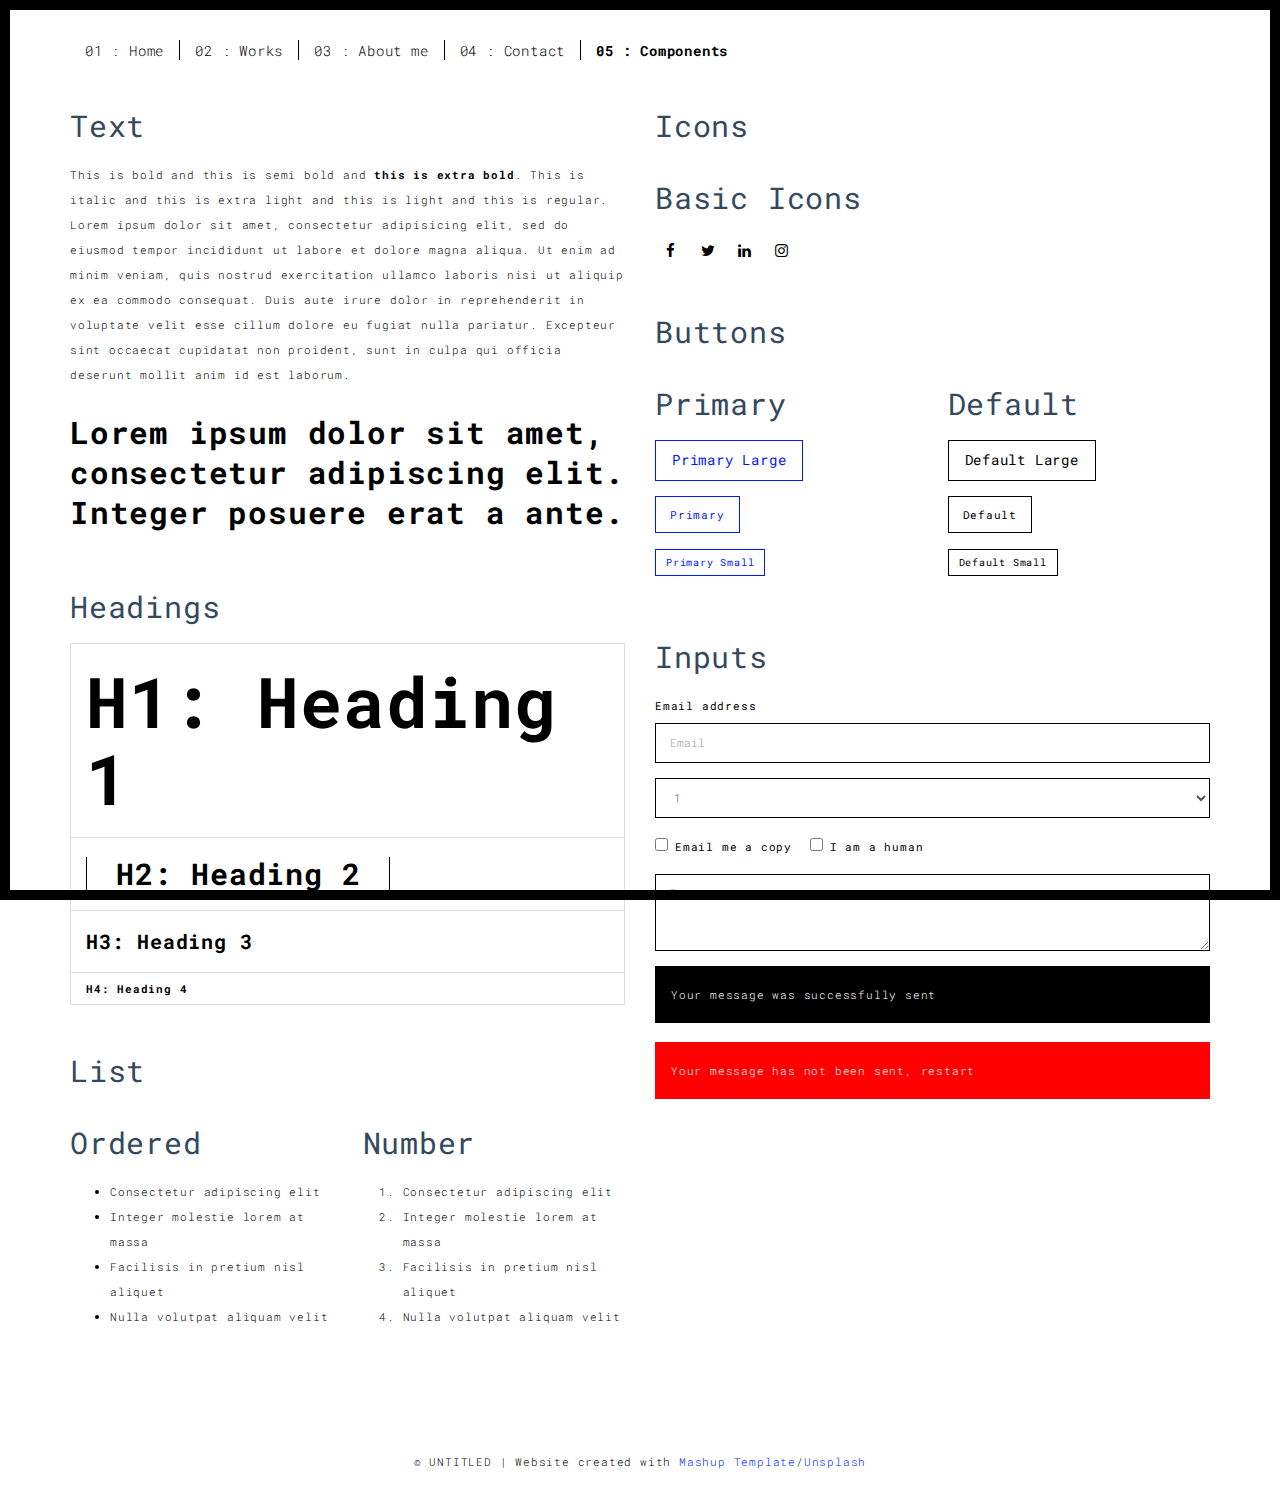
<file: components.html>
<!DOCTYPE html>
<html lang="en">

<head>
  <meta charset="UTF-8">
  <meta content="IE=edge" http-equiv="X-UA-Compatible">
  <meta content="width=device-width,initial-scale=1" name="viewport">
  <meta content="description" name="description">
  <meta name="google" content="notranslate" />

  <!-- Disable tap highlight on IE -->
  <meta name="msapplication-tap-highlight" content="no">
  
  <link rel="apple-touch-icon" sizes="180x180" href="./assets/apple-icon-180x180.png">
  <link href="./static/assets/heart.ico" rel="icon">

  <title>Title page</title>  

<link href="./static/main.3f6952e4.css" rel="stylesheet"></head>

<body class="">
<div id="site-border-left"></div>
<div id="site-border-right"></div>
<div id="site-border-top"></div>
<div id="site-border-bottom"></div>

<header>
  <nav class="navbar  navbar-fixed-top navbar-default">
    <div class="container">
        <button type="button" class="navbar-toggle collapsed" data-toggle="collapse" data-target="#navbar-collapse" aria-expanded="false">
          <span class="sr-only">Toggle navigation</span>
          <span class="icon-bar"></span>
          <span class="icon-bar"></span>
          <span class="icon-bar"></span>
        </button>

      <div class="collapse navbar-collapse" id="navbar-collapse">
        <ul class="nav navbar-nav ">
          <li><a href="./index.html" title="">01 : Home</a></li>
          <li><a href="./works.html" title="">02 : Works</a></li>
          <li><a href="./about.html" title="">03 : About me</a></li>
          <li><a href="./contact.html" title="">04 : Contact</a></li>
          <li><a href="./components.html" title="">05 : Components</a></li>
        </ul>


      </div> 
    </div>
  </nav>
</header>

<div class="section-container">
  
<!-- Add your site or app content here -->
  <div class="container">
    <div class="row">
      <div class="col-xs-12 col-md-6">

        <div class="template-example">
          <h2 class="template-title-example">Text</h2>
          <p>This is bold and this is semi bold and <b>this is extra bold</b>. This is italic and this is extra light and this is light
          and this is regular. Lorem ipsum dolor sit amet, consectetur adipisicing elit, sed do eiusmod
          tempor incididunt ut labore et dolore magna aliqua. Ut enim ad minim veniam,
          quis nostrud exercitation ullamco laboris nisi ut aliquip ex ea commodo
          consequat. Duis aute irure dolor in reprehenderit in voluptate velit esse
          cillum dolore eu fugiat nulla pariatur. Excepteur sint occaecat cupidatat non
          proident, sunt in culpa qui officia deserunt mollit anim id est laborum.

          <blockquote>
            <p>Lorem ipsum dolor sit amet, consectetur adipiscing elit. Integer posuere erat a ante.</p>
          </blockquote>
          
          </p>
        </div>

        <div class="template-example">
          <h2 class="template-title-example">Headings</h2>
          
          <table class="table table-bordered">
            <tr><td><h1>H1: Heading 1</h1></td></tr>
            <tr><td><h2>H2: Heading 2</h2></td></tr>
            <tr><td><h3>H3: Heading 3</h3></td></tr>
            <tr><td><h4>H4: Heading 4</h4></td></tr>
          </table>
          
        </div>

        
        <div class="template-example">
          <h2 class="template-title-example">List</h2>
          <div class="row">
            <div class="col-md-6">
              <h3 class="template-title-example">Ordered</h3>
              <ul>
                <li>Consectetur adipiscing elit</li>
                <li>Integer molestie lorem at massa</li>
                <li>Facilisis in pretium nisl aliquet</li>
                <li>Nulla volutpat aliquam velit</li>
              </ul>
            </div>
            <div class="col-md-6">
              <h3 class="template-title-example">Number</h3>
              <ol>
                <li>Consectetur adipiscing elit</li>
                <li>Integer molestie lorem at massa</li>
                <li>Facilisis in pretium nisl aliquet</li>
                <li>Nulla volutpat aliquam velit</li>
              </ol>
            </div>
          </div>
        </div>
        
      </div>

      <div class="col-xs-12 col-md-6">
        <div class="template-example">
          <h2 class="template-title-example">Icons</h2>
          
          <div class="row">
            
            <div class="col-md-6">
               <h3 class="template-title-example">Basic Icons</h2>
                <ul class="list-icons">
                  <li>
                    <span class="fa-icon">
                      <i class="fa fa-facebook"></i>
                    </span>
                  </li>
                  <li>
                    <span class="fa-icon">
                      <i class="fa fa-twitter"></i>
                    </span>
                  </li>
                  <li>
                    <span class="fa-icon">
                      <i class="fa fa-linkedin"></i>
                    </span>
                  </li>
                  <li>
                    <span class="fa-icon">
                      <i class="fa fa-instagram"></i>
                    </span>
                  </li>
                </ul>
            </div>

          </div>


          


        </div>

        <div class="template-example">
          <h2 class="template-title-example">Buttons</h2>
          <div class="row">
            <div class="col-md-6">
              <h3 class="template-title-example">Primary</h2>
              <div class="row">
                  <div class="col-md-6">
                  <p><a href="" class="btn btn-primary btn-lg">Primary Large</a></p>
                  <p><a href="" class="btn btn-primary">Primary </a></p>
                  <p><a href="" class="btn btn-primary btn-sm">Primary Small</a></p>
                </div>
              </div>

              
            </div>

            <div class="col-md-6">
              <h3 class="template-title-example">Default</h2>
              <div class="row">
                  <div class="col-md-6">
                  <p><a href="" class="btn btn-default btn-lg">Default Large</a></p>
                  <p><a href="" class="btn btn-default">Default </a></p>
                  <p><a href="" class="btn btn-default btn-sm">Default Small</a></p>
                </div>
              </div>

            </div>
          </div>
        </div>
        
        <div class="template-example">
          <h2 class="template-title-example">Inputs</h2>

            <div class="form-group">
              <label for="exampleInputEmail1">Email address</label>
              <input type="email" class="form-control" id="exampleInputEmail1" placeholder="Email">
            </div>

            <div class="form-group">
              <select class="form-control">
                <option>1</option>
                <option>2</option>
                <option>3</option>
                <option>4</option>
                <option>5</option>
              </select>
            </div>

            <div class="form-group">
              <label class="checkbox-inline">
                <input 
                type="checkbox" id="inlineCheckbox1" value="option1"> Email me a copy
              </label>
              <label class="checkbox-inline">
                <input type="checkbox" id="inlineCheckbox2" value="option2"> I am a human
              </label>
            </div>

            <div class="form-group">
              <textarea class="form-control" rows="3" placeholder="Enter your message"></textarea>
            </div>
            
            <div class="alert alert-success" role="alert">Your message was successfully sent</div>
            <div class="alert alert-danger" role="alert">Your message has not been sent, restart</div>
        </div>




      </div>
    </div>
  </div>
</div>

<footer class="footer-container text-center">
  <div class="container">
    <div class="row">
      <div class="col-xs-12">
        <p>© UNTITLED | Website created with <a href="http://www.mashup-template.com/" title="Create website with free html template">Mashup Template</a>/<a href="https://www.unsplash.com/" title="Beautiful Free Images">Unsplash</a></p>
      </div>
    </div>
  </div>
</footer>

<script>
  document.addEventListener("DOMContentLoaded", function (event) {
     navActivePage();
  });
</script>

<!-- Google Analytics: change UA-XXXXX-X to be your site's ID 

<script>
  (function (i, s, o, g, r, a, m) {
    i['GoogleAnalyticsObject'] = r; i[r] = i[r] || function () {
      (i[r].q = i[r].q || []).push(arguments)
    }, i[r].l = 1 * new Date(); a = s.createElement(o),
      m = s.getElementsByTagName(o)[0]; a.async = 1; a.src = g; m.parentNode.insertBefore(a, m)
  })(window, document, 'script', '//www.google-analytics.com/analytics.js', 'ga');
  ga('create', 'UA-XXXXX-X', 'auto');
  ga('send', 'pageview');
</script>

--> <script type="text/javascript" src="./static/main.70a66962.js"></script></body>

</html>
</file>
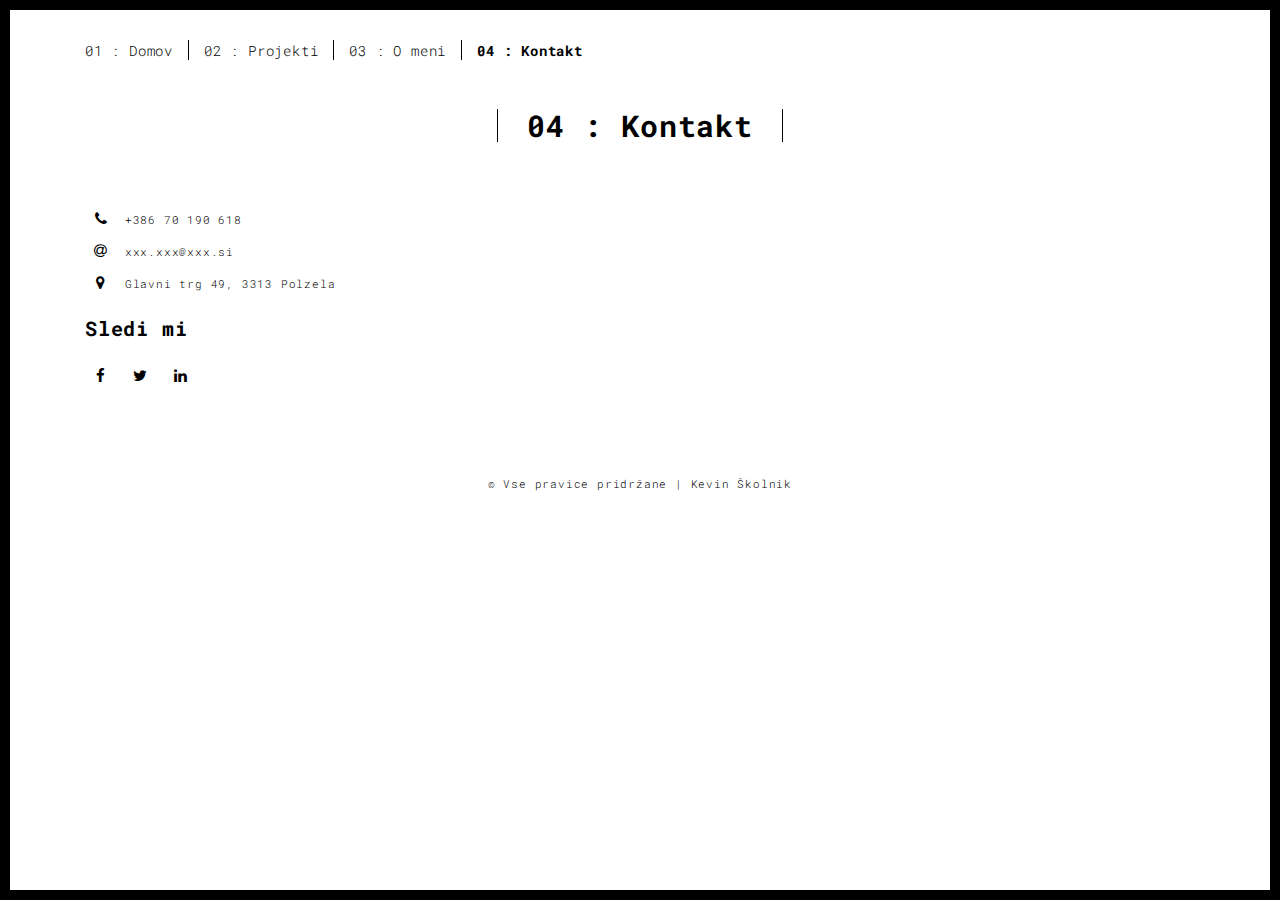
<file: contact.html>
<!DOCTYPE html>
<html lang="en">

<head>
  <meta charset="UTF-8">
  <meta content="IE=edge" http-equiv="X-UA-Compatible">
  <meta content="width=device-width,initial-scale=1" name="viewport">
  <meta content="description" name="description">
  <meta name="google" content="notranslate" />

  <!-- Disable tap highlight on IE -->
  <meta name="msapplication-tap-highlight" content="no">
  
  <link rel="apple-touch-icon" sizes="180x180" href="./static/assets/apple-icon-180x180.png">
  <link href="./static/assets/heart.ico" rel="icon">

  <title>Title page</title>  

<link href="./static/main.3f6952e4.css" rel="stylesheet"></head>

<body class="">
<div id="site-border-left"></div>
<div id="site-border-right"></div>
<div id="site-border-top"></div>
<div id="site-border-bottom"></div>
 <!-- Add your content of header -->
<header>
  <nav class="navbar  navbar-fixed-top navbar-default">
    <div class="container">
        <button type="button" class="navbar-toggle collapsed" data-toggle="collapse" data-target="#navbar-collapse" aria-expanded="false">
          <span class="sr-only">Toggle navigation</span>
          <span class="icon-bar"></span>
          <span class="icon-bar"></span>
          <span class="icon-bar"></span>
        </button>

      <div class="collapse navbar-collapse" id="navbar-collapse">
        <ul class="nav navbar-nav ">
          <li><a href="./index.html" title="">01 : Domov</a></li>
          <li><a href="./works.html" title="">02 : Projekti</a></li>
          <li><a href="./about.html" title="">03 : O meni</a></li>
          <li><a href="./contact.html" title="">04 : Kontakt</a></li>
        </ul>


      </div> 
    </div>
  </nav>
</header>

<div class="section-container">
    <div class="container">
      <div class="row">
        <div class="col-xs-12">
          <div class="section-container-spacer text-center">
            <h1 class="h2">04 : Kontakt</h1>
          </div>
          
          <!-- <div class="row">
            <div class="col-md-10 col-md-offset-1">
               <form action="submit_form" method="post" class="reveal-content">
                  <div class="row">
                    <div class="col-md-7">
                      <div class="form-group">
                        <input name="email" type="email" class="form-control" id="email" placeholder="Email">
                      </div>
                      <div class="form-group">
                        <input name="subject" type="text" class="form-control" id="Zadeva" placeholder="Zadeva">
                      </div>
                      <div class="form-group">
                        <textarea name="message" class="form-control" rows="5" placeholder="Sporočilo"></textarea>
                      </div>
                      <button type="submit" class="btn btn-default btn-lg">Pošlji</button>
                    </div> -->
                    <div class="col-md-5 address-container">
                      <ul class="list-unstyled">
                        <li>
                          <span class="fa-icon">
                            <i class="fa fa-phone" aria-hidden="true"></i>
                          </span>
                          +386 70 190 618
                        </li>
                        <li>
                          <span class="fa-icon">
                            <i class="fa fa-at" aria-hidden="true"></i>
                          </span>
                          xxx.xxx@xxx.si
                        </li>
                        <li>
                          <span class="fa-icon">
                            <i class="fa fa fa-map-marker" aria-hidden="true"></i>
                          </span>
                          Glavni trg 49,
                          3313 Polzela
                        </li>
                      </ul>
                      <h3>Sledi mi</h3>
                      <a href="http://www.facebook.com" title="" class="fa-icon">
                        <i class="fa fa-facebook"></i>
                      </a>
                      <a href="http://www.twitter.com" title="" class="fa-icon">
                        <i class="fa fa-twitter"></i>
                      </a>
                      <a href="http://www.linkedin.com" title="" class="fa-icon">
                        <i class="fa fa-linkedin"></i>
                      </a>

                    </div>
                  </div>
                </form>
            </div>

          </div>
         
       </div>
      </div>
    </div>
  </div>


<footer class="footer-container text-center">
  <div class="container">
    <div class="row">
      <div class="col-xs-12">
        <p>© Vse pravice pridržane | Kevin Školnik </p>
      </div>
    </div>
  </div>
</footer>

<script>
  document.addEventListener("DOMContentLoaded", function (event) {
     navActivePage();
  });
</script>

<!-- Google Analytics: change UA-XXXXX-X to be your site's ID 

<script>
  (function (i, s, o, g, r, a, m) {
    i['GoogleAnalyticsObject'] = r; i[r] = i[r] || function () {
      (i[r].q = i[r].q || []).push(arguments)
    }, i[r].l = 1 * new Date(); a = s.createElement(o),
      m = s.getElementsByTagName(o)[0]; a.async = 1; a.src = g; m.parentNode.insertBefore(a, m)
  })(window, document, 'script', '//www.google-analytics.com/analytics.js', 'ga');
  ga('create', 'UA-XXXXX-X', 'auto');
  ga('send', 'pageview');
</script>

--> <script type="text/javascript" src="./static/main.70a66962.js"></script></body>

</html>
</file>
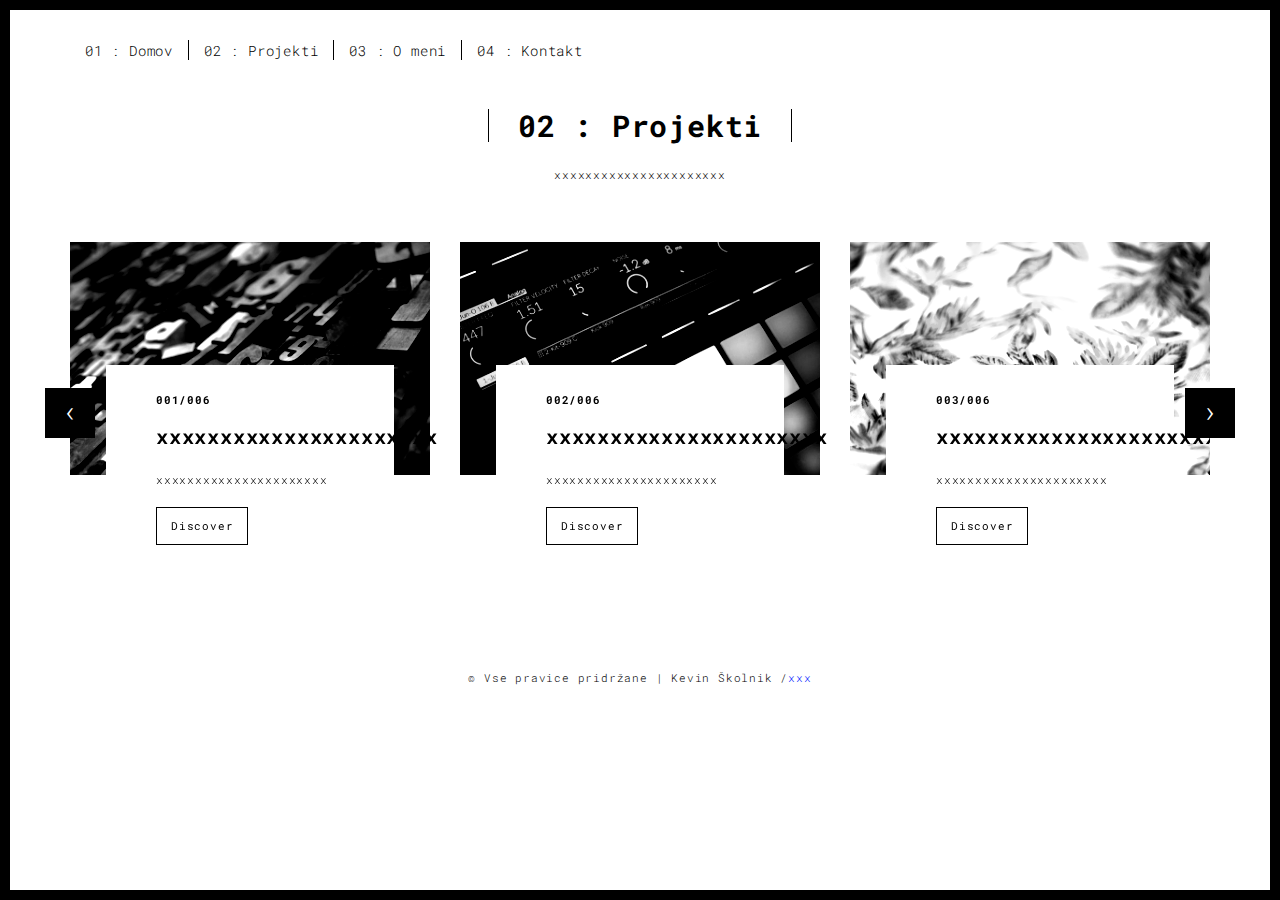
<file: work.html>
<!DOCTYPE html>
<html lang="en">

<head>
  <meta charset="UTF-8">
  <meta content="IE=edge" http-equiv="X-UA-Compatible">
  <meta content="width=device-width,initial-scale=1" name="viewport">
  <meta content="description" name="description">
  <meta name="google" content="notranslate" />

  <!-- Disable tap highlight on IE -->
  <meta name="msapplication-tap-highlight" content="no">
  
  <link rel="apple-touch-icon" sizes="180x180" href="./static/assets/apple-icon-180x180.png">
  <link href="./static/assets/heart.ico" rel="icon">

  <title>Title page</title>  

<link href="./static/main.3f6952e4.css" rel="stylesheet"></head>

<body class="">
<div id="site-border-left"></div>
<div id="site-border-right"></div>
<div id="site-border-top"></div>
<div id="site-border-bottom"></div>
 <!-- Add your content of header -->
<header>
  <nav class="navbar  navbar-fixed-top navbar-default">
    <div class="container">
        <button type="button" class="navbar-toggle collapsed" data-toggle="collapse" data-target="#navbar-collapse" aria-expanded="false">
          <span class="sr-only">Toggle navigation</span>
          <span class="icon-bar"></span>
          <span class="icon-bar"></span>
          <span class="icon-bar"></span>
        </button>

      <div class="collapse navbar-collapse" id="navbar-collapse">
        <ul class="nav navbar-nav ">
          <li><a href="./index.html" title="">01 : Domov</a></li>
          <li><a href="./works.html" title="">02 : Projekti</a></li>
          <li><a href="./about.html" title="">03 : O meni</a></li>
          <li><a href="./contact.html" title="">04 : Kontakt</a></li>
        </ul>


      </div> 
    </div>
  </nav>
</header>

<div class="section-container">
  <div class="container">
    <div class="row">
      
      <div class="col-sm-8 col-sm-offset-2 section-container-spacer">
        <div class="text-center">
          <h1 class="h2">02 : Projekti</h1>
          <p>xxxxxxxxxxxxxxxxxxxxxx</p>
        </div>
      </div>

      <div class="col-md-12">
     
      <div id="myCarousel" class="carousel slide projects-carousel">
        <!-- Carousel items -->
        <div class="carousel-inner">
            <div class="item active">
                <div class="row">
                    <div class="col-sm-4">

                      <a href="./work.html" title="" class="black-image-project-hover">
                        <img src="./static/assets/images/work01-hover.jpg" alt="" class="img-responsive">
                      </a>
                      <div class="card-container card-container-lg">
                        <h4>001/006</h4>
                        <h3>xxxxxxxxxxxxxxxxxxxxxx</h3>
                        <p>xxxxxxxxxxxxxxxxxxxxxx</p>
                        <a href="./work.html" title="" class="btn btn-default">Discover</a>
                      </div>
                    </div>
                    <div class="col-sm-4">
                      <a href="./work.html" title="" class="black-image-project-hover">
                        <img src="./static/assets/images/work02-hover.jpg" alt="" class="img-responsive">
                      </a>
                      <div class="card-container card-container-lg">
                        <h4>002/006</h4>
                        <h3>xxxxxxxxxxxxxxxxxxxxxx</h3>
                        <p>xxxxxxxxxxxxxxxxxxxxxx</p>
                        <a href="./work.html" title="" class="btn btn-default">Discover</a>
                      </div>
                    </div>
                    <div class="col-sm-4">
                      <a href="./work.html" title="" class="black-image-project-hover">
                        <img src="./static/assets/images/work03-hover.jpg" alt="" class="img-responsive">
                      </a>
                      <div class="card-container card-container-lg">
                        <h4>003/006</h4>
                        <h3>xxxxxxxxxxxxxxxxxxxxxx</h3>
                        <p>xxxxxxxxxxxxxxxxxxxxxx</p>
                        <a href="./work.html" title="" class="btn btn-default">Discover</a>
                      </div>
                    </div>
                    
                </div>
                <!--/row-->
            </div>
            <!--/item-->
            <div class="item">
                <div class="row">
                  <div class="col-sm-4">
                    <a href="./work.html" class="black-image-project-hover">
                      <img src="./static/assets/images/work02-hover.jpg" alt="Image" class="img-responsive">
                    </a>
                    <div class="card-container">
                      <h4>004/006</h4>
                      <h3>xxxxxxxxxxxxxxxxxxxxxx</h3>
                      <p>xxxxxxxxxxxxxxxxxxxxxx</p>
                      <a href="./work.html" class="btn btn-default">Discover</a>
                    </div>
                  </div>
                   <div class="col-sm-4">
                      <a href="./work.html" class="black-image-project-hover">
                        <img src="./static/assets/images/work01-hover.jpg" alt="Image" class="img-responsive">
                      </a>
                      <div class="card-container">
                        <h4>005/006</h4>
                        <h3>xxxxxxxxxxxxxxxxxxxxxx</h3>
                        <p>xxxxxxxxxxxxxxxxxxxxxx</p>
                        <a href="./work.html" class="btn btn-default">Discover</a>
                      </div>
                    </div>
                    
                    <div class="col-sm-4">
                      <a href="./work.html" class="black-image-project-hover">
                        <img src="./static/assets/images/work03-hover.jpg" alt="Image" class="img-responsive">
                      </a>
                      <div class="card-container">
                        <h4>006/006</h4>
                        <h3>xxxxxxxxxxxxxxxxxxxxxx</h3>
                        <p>xxxxxxxxxxxxxxxxxxxxxx</p>
                        <a href="./work.html" class="btn btn-default">Discover</a>
                      </div>
                    </div>
                    
                </div>
                <!--/row-->
            </div>
            
            <!--/item-->
        </div>
        <!--/carousel-inner--> 
        <a class="left carousel-control" href="#myCarousel" data-slide="prev">‹</a>

        <a class="right carousel-control" href="#myCarousel" data-slide="next">›</a>
     </div>



    <!--/myCarousel-->
    </div>



    </div>
  </div>
</div>


<footer class="footer-container text-center">
  <div class="container">
    <div class="row">
      <div class="col-xs-12">
        <p>© Vse pravice pridržane | Kevin Školnik <a href='xxx' title="xxxxxxxxxxxxxxxxxxxxxx"></a>/<a href="XXX" title="xyx">xxx</a></p>
      </div>
    </div>
  </div>
</footer>

<script>
  document.addEventListener("DOMContentLoaded", function (event) {
     navActivePage();
  });
</script>

<!-- Google Analytics: change UA-XXXXX-X to be your site's ID 

<script>
  (function (i, s, o, g, r, a, m) {
    i['GoogleAnalyticsObject'] = r; i[r] = i[r] || function () {
      (i[r].q = i[r].q || []).push(arguments)
    }, i[r].l = 1 * new Date(); a = s.createElement(o),
      m = s.getElementsByTagName(o)[0s]; a.async = 1; a.src = g; m.parentNode.insertBefore(a, m)
  })(window, document, 'script', '//www.google-analytics.com/analytics.js', 'ga');
  ga('create', 'UA-XXXXX-X', 'auto');
  ga('send', 'pageview');
</script>

--> <script type="text/javascript" src="./static/main.70a66962.js"></script></body>

</html>
</file>
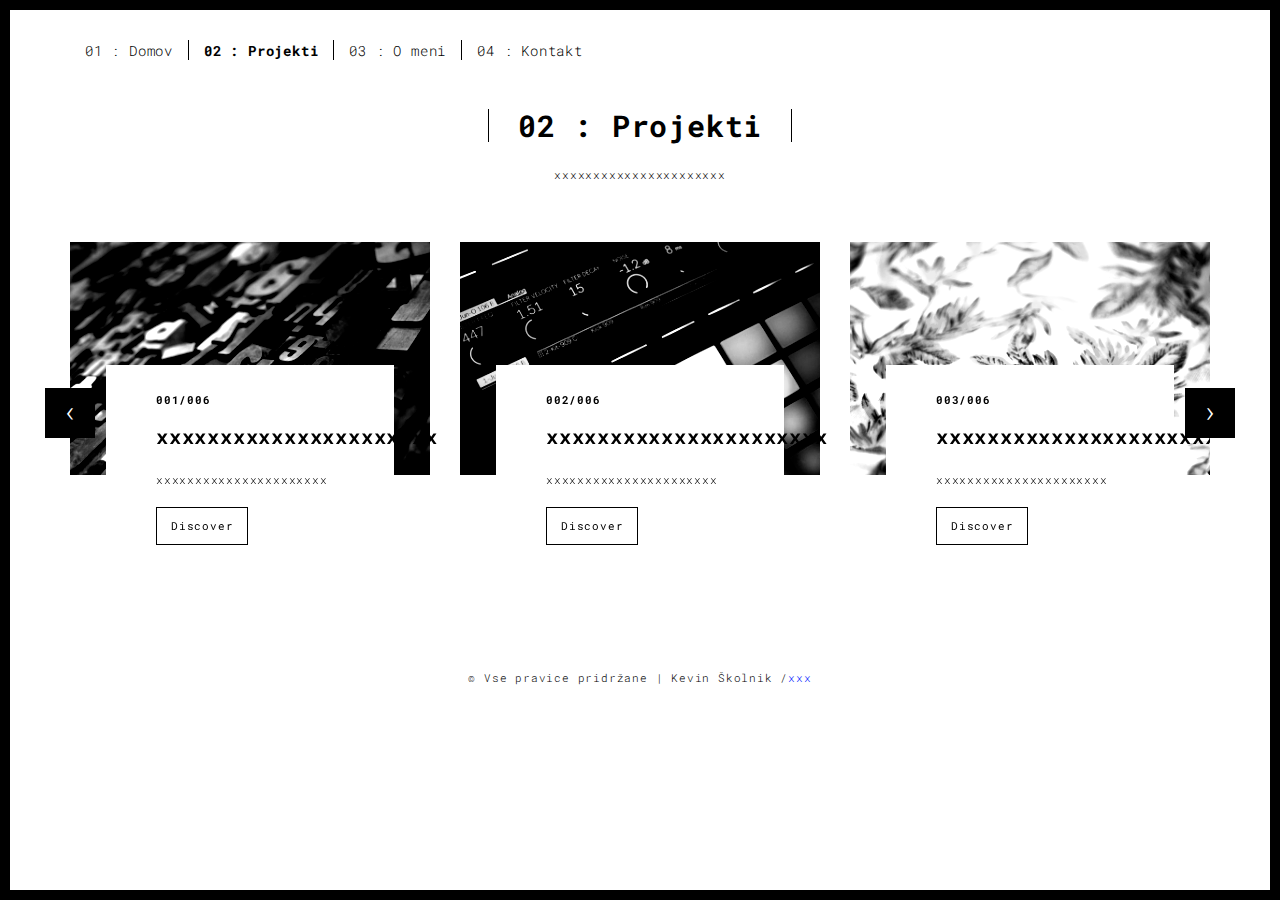
<file: works.html>
<!DOCTYPE html>
<html lang="en">

<head>
  <meta charset="UTF-8">
  <meta content="IE=edge" http-equiv="X-UA-Compatible">
  <meta content="width=device-width,initial-scale=1" name="viewport">
  <meta content="description" name="description">
  <meta name="google" content="notranslate" />
  <meta content="Mashup templates have been developped by Orson.io team" name="author">

  <!-- Disable tap highlight on IE -->
  <meta name="msapplication-tap-highlight" content="no">
  
  <link rel="apple-touch-icon" sizes="180x180" href="./static/assets/apple-icon-180x180.png">
  <link href="./static/assets/heart.ico" rel="icon">

  <title>Title page</title>  

<link href="./static/main.3f6952e4.css" rel="stylesheet"></head>

<body class="">
<div id="site-border-left"></div>
<div id="site-border-right"></div>
<div id="site-border-top"></div>
<div id="site-border-bottom"></div>
 <!-- Add your content of header -->
<header>
  <nav class="navbar  navbar-fixed-top navbar-default">
    <div class="container">
        <button type="button" class="navbar-toggle collapsed" data-toggle="collapse" data-target="#navbar-collapse" aria-expanded="false">
          <span class="sr-only">Toggle navigation</span>
          <span class="icon-bar"></span>
          <span class="icon-bar"></span>
          <span class="icon-bar"></span>
        </button>

      <div class="collapse navbar-collapse" id="navbar-collapse">
        <ul class="nav navbar-nav ">
          <li><a href="./index.html" title="">01 : Domov</a></li>
          <li><a href="./works.html" title="">02 : Projekti</a></li>
          <li><a href="./about.html" title="">03 : O meni</a></li>
          <li><a href="./contact.html" title="">04 : Kontakt</a></li>
        </ul>


      </div> 
    </div>
  </nav>
</header>

<div class="section-container">
  <div class="container">
    <div class="row">
      
      <div class="col-sm-8 col-sm-offset-2 section-container-spacer">
        <div class="text-center">
          <h1 class="h2">02 : Projekti</h1>
          <p>xxxxxxxxxxxxxxxxxxxxxx</p>
        </div>
      </div>

      <div class="col-md-12">
     
      <div id="myCarousel" class="carousel slide projects-carousel">
        <!-- Carousel items -->
        <div class="carousel-inner">
            <div class="item active">
                <div class="row">
                    <div class="col-sm-4">

                      <a href="./work.html" title="" class="black-image-project-hover">
                        <img src="./static/assets/images/work01-hover.jpg" alt="" class="img-responsive">
                      </a>
                      <div class="card-container card-container-lg">
                        <h4>001/006</h4>
                        <h3>xxxxxxxxxxxxxxxxxxxxxx</h3>
                        <p>xxxxxxxxxxxxxxxxxxxxxx</p>
                        <a href="./work.html" title="" class="btn btn-default">Discover</a>
                      </div>
                    </div>
                    <div class="col-sm-4">
                      <a href="./work.html" title="" class="black-image-project-hover">
                        <img src="./static/assets/images/work02-hover.jpg" alt="" class="img-responsive">
                      </a>
                      <div class="card-container card-container-lg">
                        <h4>002/006</h4>
                        <h3>xxxxxxxxxxxxxxxxxxxxxx</h3>
                        <p>xxxxxxxxxxxxxxxxxxxxxx</p>
                        <a href="./work.html" title="" class="btn btn-default">Discover</a>
                      </div>
                    </div>
                    <div class="col-sm-4">
                      <a href="./work.html" title="" class="black-image-project-hover">
                        <img src="./static/assets/images/work03-hover.jpg" alt="" class="img-responsive">
                      </a>
                      <div class="card-container card-container-lg">
                        <h4>003/006</h4>
                        <h3>xxxxxxxxxxxxxxxxxxxxxx</h3>
                        <p>xxxxxxxxxxxxxxxxxxxxxx</p>
                        <a href="./work.html" title="" class="btn btn-default">Discover</a>
                      </div>
                    </div>
                    
                </div>
                <!--/row-->
            </div>
            <!--/item-->
            <div class="item">
                <div class="row">
                  <div class="col-sm-4">
                    <a href="./work.html" class="black-image-project-hover">
                      <img src="./static/assets/images/work02-hover.jpg" alt="Image" class="img-responsive">
                    </a>
                    <div class="card-container">
                      <h4>004/006</h4>
                      <h3>xxxxxxxxxxxxxxxxxxxxxx</h3>
                      <p>xxxxxxxxxxxxxxxxxxxxxx</p>
                      <a href="./work.html" class="btn btn-default">Discover</a>
                    </div>
                  </div>
                   <div class="col-sm-4">
                      <a href="./work.html" class="black-image-project-hover">
                        <img src="./static/assets/images/work01-hover.jpg" alt="Image" class="img-responsive">
                      </a>
                      <div class="card-container">
                        <h4>005/006</h4>
                        <h3>xxxxxxxxxxxxxxxxxxxxxx</h3>
                        <p>xxxxxxxxxxxxxxxxxxxxxx</p>
                        <a href="./work.html" class="btn btn-default">Discover</a>
                      </div>
                    </div>
                    
                    <div class="col-sm-4">
                      <a href="./work.html" class="black-image-project-hover">
                        <img src="./static/assets/images/work03-hover.jpg" alt="Image" class="img-responsive">
                      </a>
                      <div class="card-container">
                        <h4>006/006</h4>
                        <h3>xxxxxxxxxxxxxxxxxxxxxx</h3>
                        <p>xxxxxxxxxxxxxxxxxxxxxx</p>
                        <a href="./work.html" class="btn btn-default">Discover</a>
                      </div>
                    </div>
                    
                </div>
                <!--/row-->
            </div>
            
            <!--/item-->
        </div>
        <!--/carousel-inner--> 
        <a class="left carousel-control" href="#myCarousel" data-slide="prev">‹</a>

        <a class="right carousel-control" href="#myCarousel" data-slide="next">›</a>
     </div>



    <!--/myCarousel-->
    </div>



    </div>
  </div>
</div>


<footer class="footer-container text-center">
  <div class="container">
    <div class="row">
      <div class="col-xs-12">
        <p>© Vse pravice pridržane | Kevin Školnik <a href='xxx' title="xxxxxxxxxxxxxxxxxxxxxx"></a>/<a href="XXX" title="xyx">xxx</a></p>
      </div>
    </div>
  </div>
</footer>

<script>
  document.addEventListener("DOMContentLoaded", function (event) {
     navActivePage();
  });
</script>

<!-- Google Analytics: change UA-XXXXX-X to be your site's ID 

<script>
  (function (i, s, o, g, r, a, m) {
    i['GoogleAnalyticsObject'] = r; i[r] = i[r] || function () {
      (i[r].q = i[r].q || []).push(arguments)
    }, i[r].l = 1 * new Date(); a = s.createElement(o),
      m = s.getElementsByTagName(o)[0s]; a.async = 1; a.src = g; m.parentNode.insertBefore(a, m)
  })(window, document, 'script', '//www.google-analytics.com/analytics.js', 'ga');
  ga('create', 'UA-XXXXX-X', 'auto');
  ga('send', 'pageview');
</script>

--> <script type="text/javascript" src="./static/main.70a66962.js"></script></body>

</html>
</file>
<file: static/main.3f6952e4.css>
@import url(https://fonts.googleapis.com/css?family=Roboto:900|Roboto+Mono:300,400,700);@import url(https://maxcdn.bootstrapcdn.com/font-awesome/4.7.0/css/font-awesome.min.css);/*!
 * Bootstrap v3.3.7 (http://getbootstrap.com)
 * Copyright 2011-2016 Twitter, Inc.
 * Licensed under MIT (https://github.com/twbs/bootstrap/blob/master/LICENSE)
 */
/*! normalize.css v3.0.3 | MIT License | github.com/necolas/normalize.css */html{font-family:sans-serif;-ms-text-size-adjust:100%;-webkit-text-size-adjust:100%}body{margin:0}article,aside,details,figcaption,figure,footer,header,hgroup,main,menu,nav,section,summary{display:block}audio,canvas,progress,video{display:inline-block;vertical-align:baseline}audio:not([controls]){display:none;height:0}[hidden],template{display:none}a{background-color:transparent}a:active,a:hover{outline:0}abbr[title]{border-bottom:1px dotted}b,strong{font-weight:700}dfn{font-style:italic}h1{font-size:2em;margin:.67em 0}mark{background:#ff0;color:#000}small{font-size:80%}sub,sup{font-size:75%;line-height:0;position:relative;vertical-align:baseline}sup{top:-.5em}sub{bottom:-.25em}img{border:0}svg:not(:root){overflow:hidden}figure{margin:1em 40px}hr{box-sizing:content-box;height:0}pre{overflow:auto}code,kbd,pre,samp{font-family:monospace,monospace;font-size:1em}button,input,optgroup,select,textarea{color:inherit;font:inherit;margin:0}button{overflow:visible}button,select{text-transform:none}button,html input[type=button],input[type=reset],input[type=submit]{-webkit-appearance:button;cursor:pointer}button[disabled],html input[disabled]{cursor:default}button::-moz-focus-inner,input::-moz-focus-inner{border:0;padding:0}input{line-height:normal}input[type=checkbox],input[type=radio]{box-sizing:border-box;padding:0}input[type=number]::-webkit-inner-spin-button,input[type=number]::-webkit-outer-spin-button{height:auto}input[type=search]{-webkit-appearance:textfield;box-sizing:content-box}input[type=search]::-webkit-search-cancel-button,input[type=search]::-webkit-search-decoration{-webkit-appearance:none}fieldset{border:1px solid silver;margin:0 2px;padding:.35em .625em .75em}textarea{overflow:auto}optgroup{font-weight:700}table{border-collapse:collapse;border-spacing:0}td,th{padding:0}

/*! Source: https://github.com/h5bp/html5-boilerplate/blob/master/src/css/main.css */@media print{*,:after,:before{background:transparent!important;color:#000!important;box-shadow:none!important;text-shadow:none!important}a,a:visited{text-decoration:underline}a[href]:after{content:" (" attr(href) ")"}abbr[title]:after{content:" (" attr(title) ")"}a[href^="#"]:after,a[href^="javascript:"]:after{content:""}blockquote,pre{border:1px solid #999;page-break-inside:avoid}thead{display:table-header-group}img,tr{page-break-inside:avoid}img{max-width:100%!important}h2,h3,p{orphans:3;widows:3}h2,h3{page-break-after:avoid}.navbar{display:none}.btn>.caret,.dropup>.btn>.caret{border-top-color:#000!important}.label{border:1px solid #000}.table{border-collapse:collapse!important}.table td,.table th{background-color:#fff!important}.table-bordered td,.table-bordered th{border:1px solid #ddd!important}}*,:after,:before{-webkit-box-sizing:border-box;-moz-box-sizing:border-box;box-sizing:border-box}html{font-size:10px;-webkit-tap-highlight-color:transparent}body{font-family:Roboto Mono,Helvetica,Arial,sans-serif;font-size:11px;line-height:1.78;color:#000;background-color:#fff}button,input,select,textarea{font-family:inherit;font-size:inherit;line-height:inherit}a{color:#001aff;text-decoration:none}a:focus,a:hover{color:#0012b3;text-decoration:underline}a:focus{outline:5px auto -webkit-focus-ring-color;outline-offset:-2px}figure{margin:0}img{vertical-align:middle}.img-responsive{display:block;max-width:100%;height:auto}.img-rounded{border-radius:0}.img-thumbnail{padding:4px;line-height:1.78;background-color:#fff;border:1px solid #ddd;border-radius:0;-webkit-transition:all .2s ease-in-out;-o-transition:all .2s ease-in-out;transition:all .2s ease-in-out;display:inline-block;max-width:100%;height:auto}.img-circle{border-radius:50%}hr{margin-top:19px;margin-bottom:19px;border:0;border-top:1px solid #eee}.sr-only{position:absolute;width:1px;height:1px;margin:-1px;padding:0;overflow:hidden;clip:rect(0,0,0,0);border:0}.sr-only-focusable:active,.sr-only-focusable:focus{position:static;width:auto;height:auto;margin:0;overflow:visible;clip:auto}[role=button]{cursor:pointer}.h1,.h2,.h3,.h4,.h5,.h6,h1,h2,h3,h4,h5,h6{font-family:Roboto Mono,Helvetica,Arial,sans-serif;font-weight:700;line-height:1.1;color:#000}.h1 .small,.h1 small,.h2 .small,.h2 small,.h3 .small,.h3 small,.h4 .small,.h4 small,.h5 .small,.h5 small,.h6 .small,.h6 small,h1 .small,h1 small,h2 .small,h2 small,h3 .small,h3 small,h4 .small,h4 small,h5 .small,h5 small,h6 .small,h6 small{font-weight:400;line-height:1;color:#777}.h1,.h2,.h3,h1,h2,h3{margin-top:19px;margin-bottom:9.5px}.h1 .small,.h1 small,.h2 .small,.h2 small,.h3 .small,.h3 small,h1 .small,h1 small,h2 .small,h2 small,h3 .small,h3 small{font-size:65%}.h4,.h5,.h6,h4,h5,h6{margin-top:9.5px;margin-bottom:9.5px}.h4 .small,.h4 small,.h5 .small,.h5 small,.h6 .small,.h6 small,h4 .small,h4 small,h5 .small,h5 small,h6 .small,h6 small{font-size:75%}.h1,h1{font-size:70px}.h2,h2{font-size:30px}.h3,h3{font-size:20px}.h4,.h5,h4,h5{font-size:11px}.h6,h6{font-size:10px}p{margin:0 0 9.5px}.lead{margin-bottom:19px;font-size:12px;font-weight:300;line-height:1.4}@media (min-width:768px){.lead{font-size:16.5px}}.small,small{font-size:90%}.mark,mark{background-color:#fcf8e3;padding:.2em}.text-left{text-align:left}.text-right{text-align:right}.text-center{text-align:center}.text-justify{text-align:justify}.text-nowrap{white-space:nowrap}.text-lowercase{text-transform:lowercase}.initialism,.text-uppercase{text-transform:uppercase}.text-capitalize{text-transform:capitalize}.text-muted{color:#777}.text-primary{color:#001aff}a.text-primary:focus,a.text-primary:hover{color:#0015cc}.text-success{color:#fff}a.text-success:focus,a.text-success:hover{color:#e6e6e6}.text-info{color:#31708f}a.text-info:focus,a.text-info:hover{color:#245269}.text-warning{color:#8a6d3b}a.text-warning:focus,a.text-warning:hover{color:#66512c}.text-danger{color:#fff}a.text-danger:focus,a.text-danger:hover{color:#e6e6e6}.bg-primary{color:#fff;background-color:#001aff}a.bg-primary:focus,a.bg-primary:hover{background-color:#0015cc}.bg-success,a.bg-success:focus,a.bg-success:hover{background-color:#000}.bg-info{background-color:#d9edf7}a.bg-info:focus,a.bg-info:hover{background-color:#afd9ee}.bg-warning{background-color:#fcf8e3}a.bg-warning:focus,a.bg-warning:hover{background-color:#f7ecb5}.bg-danger{background-color:red}a.bg-danger:focus,a.bg-danger:hover{background-color:#c00}.page-header{padding-bottom:8.5px;margin:38px 0 19px;border-bottom:1px solid #eee}ol,ul{margin-top:0;margin-bottom:9.5px}ol ol,ol ul,ul ol,ul ul{margin-bottom:0}.list-inline,.list-unstyled{padding-left:0;list-style:none}.list-inline{margin-left:-5px}.list-inline>li{display:inline-block;padding-left:5px;padding-right:5px}dl{margin-top:0;margin-bottom:19px}dd,dt{line-height:1.78}dt{font-weight:700}dd{margin-left:0}.dl-horizontal dd:after,.dl-horizontal dd:before{content:" ";display:table}.dl-horizontal dd:after{clear:both}@media (min-width:768px){.dl-horizontal dt{float:left;width:160px;clear:left;text-align:right;overflow:hidden;text-overflow:ellipsis;white-space:nowrap}.dl-horizontal dd{margin-left:180px}}abbr[data-original-title],abbr[title]{cursor:help;border-bottom:1px dotted #777}.initialism{font-size:90%}blockquote{padding:9.5px 19px;margin:0 0 19px;font-size:13.75px;border-left:5px solid #eee}blockquote ol:last-child,blockquote p:last-child,blockquote ul:last-child{margin-bottom:0}blockquote .small,blockquote footer,blockquote small{display:block;font-size:80%;line-height:1.78;color:#777}blockquote .small:before,blockquote footer:before,blockquote small:before{content:"\2014   \A0"}.blockquote-reverse,blockquote.pull-right{padding-right:15px;padding-left:0;border-right:5px solid #eee;border-left:0;text-align:right}.blockquote-reverse .small:before,.blockquote-reverse footer:before,.blockquote-reverse small:before,blockquote.pull-right .small:before,blockquote.pull-right footer:before,blockquote.pull-right small:before{content:""}.blockquote-reverse .small:after,.blockquote-reverse footer:after,.blockquote-reverse small:after,blockquote.pull-right .small:after,blockquote.pull-right footer:after,blockquote.pull-right small:after{content:"\A0   \2014"}address{margin-bottom:19px;font-style:normal;line-height:1.78}code,kbd,pre,samp{font-family:Menlo,Monaco,Consolas,Courier New,monospace}code{color:#c7254e;background-color:#f9f2f4}code,kbd{padding:2px 4px;font-size:90%;border-radius:0}kbd{color:#fff;background-color:#333;box-shadow:inset 0 -1px 0 rgba(0,0,0,.25)}kbd kbd{padding:0;font-size:100%;font-weight:700;box-shadow:none}pre{display:block;padding:9px;margin:0 0 9.5px;font-size:10px;line-height:1.78;word-break:break-all;word-wrap:break-word;color:#333;background-color:#f5f5f5;border:1px solid #ccc;border-radius:0}pre code{padding:0;font-size:inherit;color:inherit;white-space:pre-wrap;background-color:transparent;border-radius:0}.pre-scrollable{max-height:340px;overflow-y:scroll}.container{margin-right:auto;margin-left:auto;padding-left:15px;padding-right:15px}.container:after,.container:before{content:" ";display:table}.container:after{clear:both}@media (min-width:768px){.container{width:750px}}@media (min-width:992px){.container{width:970px}}@media (min-width:1200px){.container{width:1170px}}.container-fluid{margin-right:auto;margin-left:auto;padding-left:15px;padding-right:15px}.container-fluid:after,.container-fluid:before{content:" ";display:table}.container-fluid:after{clear:both}.row{margin-left:-15px;margin-right:-15px}.row:after,.row:before{content:" ";display:table}.row:after{clear:both}.col-lg-1,.col-lg-2,.col-lg-3,.col-lg-4,.col-lg-5,.col-lg-6,.col-lg-7,.col-lg-8,.col-lg-9,.col-lg-10,.col-lg-11,.col-lg-12,.col-md-1,.col-md-2,.col-md-3,.col-md-4,.col-md-5,.col-md-6,.col-md-7,.col-md-8,.col-md-9,.col-md-10,.col-md-11,.col-md-12,.col-sm-1,.col-sm-2,.col-sm-3,.col-sm-4,.col-sm-5,.col-sm-6,.col-sm-7,.col-sm-8,.col-sm-9,.col-sm-10,.col-sm-11,.col-sm-12,.col-xs-1,.col-xs-2,.col-xs-3,.col-xs-4,.col-xs-5,.col-xs-6,.col-xs-7,.col-xs-8,.col-xs-9,.col-xs-10,.col-xs-11,.col-xs-12{position:relative;min-height:1px;padding-left:15px;padding-right:15px}.col-xs-1,.col-xs-2,.col-xs-3,.col-xs-4,.col-xs-5,.col-xs-6,.col-xs-7,.col-xs-8,.col-xs-9,.col-xs-10,.col-xs-11,.col-xs-12{float:left}.col-xs-1{width:8.33333%}.col-xs-2{width:16.66667%}.col-xs-3{width:25%}.col-xs-4{width:33.33333%}.col-xs-5{width:41.66667%}.col-xs-6{width:50%}.col-xs-7{width:58.33333%}.col-xs-8{width:66.66667%}.col-xs-9{width:75%}.col-xs-10{width:83.33333%}.col-xs-11{width:91.66667%}.col-xs-12{width:100%}.col-xs-pull-0{right:auto}.col-xs-pull-1{right:8.33333%}.col-xs-pull-2{right:16.66667%}.col-xs-pull-3{right:25%}.col-xs-pull-4{right:33.33333%}.col-xs-pull-5{right:41.66667%}.col-xs-pull-6{right:50%}.col-xs-pull-7{right:58.33333%}.col-xs-pull-8{right:66.66667%}.col-xs-pull-9{right:75%}.col-xs-pull-10{right:83.33333%}.col-xs-pull-11{right:91.66667%}.col-xs-pull-12{right:100%}.col-xs-push-0{left:auto}.col-xs-push-1{left:8.33333%}.col-xs-push-2{left:16.66667%}.col-xs-push-3{left:25%}.col-xs-push-4{left:33.33333%}.col-xs-push-5{left:41.66667%}.col-xs-push-6{left:50%}.col-xs-push-7{left:58.33333%}.col-xs-push-8{left:66.66667%}.col-xs-push-9{left:75%}.col-xs-push-10{left:83.33333%}.col-xs-push-11{left:91.66667%}.col-xs-push-12{left:100%}.col-xs-offset-0{margin-left:0}.col-xs-offset-1{margin-left:8.33333%}.col-xs-offset-2{margin-left:16.66667%}.col-xs-offset-3{margin-left:25%}.col-xs-offset-4{margin-left:33.33333%}.col-xs-offset-5{margin-left:41.66667%}.col-xs-offset-6{margin-left:50%}.col-xs-offset-7{margin-left:58.33333%}.col-xs-offset-8{margin-left:66.66667%}.col-xs-offset-9{margin-left:75%}.col-xs-offset-10{margin-left:83.33333%}.col-xs-offset-11{margin-left:91.66667%}.col-xs-offset-12{margin-left:100%}@media (min-width:768px){.col-sm-1,.col-sm-2,.col-sm-3,.col-sm-4,.col-sm-5,.col-sm-6,.col-sm-7,.col-sm-8,.col-sm-9,.col-sm-10,.col-sm-11,.col-sm-12{float:left}.col-sm-1{width:8.33333%}.col-sm-2{width:16.66667%}.col-sm-3{width:25%}.col-sm-4{width:33.33333%}.col-sm-5{width:41.66667%}.col-sm-6{width:50%}.col-sm-7{width:58.33333%}.col-sm-8{width:66.66667%}.col-sm-9{width:75%}.col-sm-10{width:83.33333%}.col-sm-11{width:91.66667%}.col-sm-12{width:100%}.col-sm-pull-0{right:auto}.col-sm-pull-1{right:8.33333%}.col-sm-pull-2{right:16.66667%}.col-sm-pull-3{right:25%}.col-sm-pull-4{right:33.33333%}.col-sm-pull-5{right:41.66667%}.col-sm-pull-6{right:50%}.col-sm-pull-7{right:58.33333%}.col-sm-pull-8{right:66.66667%}.col-sm-pull-9{right:75%}.col-sm-pull-10{right:83.33333%}.col-sm-pull-11{right:91.66667%}.col-sm-pull-12{right:100%}.col-sm-push-0{left:auto}.col-sm-push-1{left:8.33333%}.col-sm-push-2{left:16.66667%}.col-sm-push-3{left:25%}.col-sm-push-4{left:33.33333%}.col-sm-push-5{left:41.66667%}.col-sm-push-6{left:50%}.col-sm-push-7{left:58.33333%}.col-sm-push-8{left:66.66667%}.col-sm-push-9{left:75%}.col-sm-push-10{left:83.33333%}.col-sm-push-11{left:91.66667%}.col-sm-push-12{left:100%}.col-sm-offset-0{margin-left:0}.col-sm-offset-1{margin-left:8.33333%}.col-sm-offset-2{margin-left:16.66667%}.col-sm-offset-3{margin-left:25%}.col-sm-offset-4{margin-left:33.33333%}.col-sm-offset-5{margin-left:41.66667%}.col-sm-offset-6{margin-left:50%}.col-sm-offset-7{margin-left:58.33333%}.col-sm-offset-8{margin-left:66.66667%}.col-sm-offset-9{margin-left:75%}.col-sm-offset-10{margin-left:83.33333%}.col-sm-offset-11{margin-left:91.66667%}.col-sm-offset-12{margin-left:100%}}@media (min-width:992px){.col-md-1,.col-md-2,.col-md-3,.col-md-4,.col-md-5,.col-md-6,.col-md-7,.col-md-8,.col-md-9,.col-md-10,.col-md-11,.col-md-12{float:left}.col-md-1{width:8.33333%}.col-md-2{width:16.66667%}.col-md-3{width:25%}.col-md-4{width:33.33333%}.col-md-5{width:41.66667%}.col-md-6{width:50%}.col-md-7{width:58.33333%}.col-md-8{width:66.66667%}.col-md-9{width:75%}.col-md-10{width:83.33333%}.col-md-11{width:91.66667%}.col-md-12{width:100%}.col-md-pull-0{right:auto}.col-md-pull-1{right:8.33333%}.col-md-pull-2{right:16.66667%}.col-md-pull-3{right:25%}.col-md-pull-4{right:33.33333%}.col-md-pull-5{right:41.66667%}.col-md-pull-6{right:50%}.col-md-pull-7{right:58.33333%}.col-md-pull-8{right:66.66667%}.col-md-pull-9{right:75%}.col-md-pull-10{right:83.33333%}.col-md-pull-11{right:91.66667%}.col-md-pull-12{right:100%}.col-md-push-0{left:auto}.col-md-push-1{left:8.33333%}.col-md-push-2{left:16.66667%}.col-md-push-3{left:25%}.col-md-push-4{left:33.33333%}.col-md-push-5{left:41.66667%}.col-md-push-6{left:50%}.col-md-push-7{left:58.33333%}.col-md-push-8{left:66.66667%}.col-md-push-9{left:75%}.col-md-push-10{left:83.33333%}.col-md-push-11{left:91.66667%}.col-md-push-12{left:100%}.col-md-offset-0{margin-left:0}.col-md-offset-1{margin-left:8.33333%}.col-md-offset-2{margin-left:16.66667%}.col-md-offset-3{margin-left:25%}.col-md-offset-4{margin-left:33.33333%}.col-md-offset-5{margin-left:41.66667%}.col-md-offset-6{margin-left:50%}.col-md-offset-7{margin-left:58.33333%}.col-md-offset-8{margin-left:66.66667%}.col-md-offset-9{margin-left:75%}.col-md-offset-10{margin-left:83.33333%}.col-md-offset-11{margin-left:91.66667%}.col-md-offset-12{margin-left:100%}}@media (min-width:1200px){.col-lg-1,.col-lg-2,.col-lg-3,.col-lg-4,.col-lg-5,.col-lg-6,.col-lg-7,.col-lg-8,.col-lg-9,.col-lg-10,.col-lg-11,.col-lg-12{float:left}.col-lg-1{width:8.33333%}.col-lg-2{width:16.66667%}.col-lg-3{width:25%}.col-lg-4{width:33.33333%}.col-lg-5{width:41.66667%}.col-lg-6{width:50%}.col-lg-7{width:58.33333%}.col-lg-8{width:66.66667%}.col-lg-9{width:75%}.col-lg-10{width:83.33333%}.col-lg-11{width:91.66667%}.col-lg-12{width:100%}.col-lg-pull-0{right:auto}.col-lg-pull-1{right:8.33333%}.col-lg-pull-2{right:16.66667%}.col-lg-pull-3{right:25%}.col-lg-pull-4{right:33.33333%}.col-lg-pull-5{right:41.66667%}.col-lg-pull-6{right:50%}.col-lg-pull-7{right:58.33333%}.col-lg-pull-8{right:66.66667%}.col-lg-pull-9{right:75%}.col-lg-pull-10{right:83.33333%}.col-lg-pull-11{right:91.66667%}.col-lg-pull-12{right:100%}.col-lg-push-0{left:auto}.col-lg-push-1{left:8.33333%}.col-lg-push-2{left:16.66667%}.col-lg-push-3{left:25%}.col-lg-push-4{left:33.33333%}.col-lg-push-5{left:41.66667%}.col-lg-push-6{left:50%}.col-lg-push-7{left:58.33333%}.col-lg-push-8{left:66.66667%}.col-lg-push-9{left:75%}.col-lg-push-10{left:83.33333%}.col-lg-push-11{left:91.66667%}.col-lg-push-12{left:100%}.col-lg-offset-0{margin-left:0}.col-lg-offset-1{margin-left:8.33333%}.col-lg-offset-2{margin-left:16.66667%}.col-lg-offset-3{margin-left:25%}.col-lg-offset-4{margin-left:33.33333%}.col-lg-offset-5{margin-left:41.66667%}.col-lg-offset-6{margin-left:50%}.col-lg-offset-7{margin-left:58.33333%}.col-lg-offset-8{margin-left:66.66667%}.col-lg-offset-9{margin-left:75%}.col-lg-offset-10{margin-left:83.33333%}.col-lg-offset-11{margin-left:91.66667%}.col-lg-offset-12{margin-left:100%}}table{background-color:transparent}caption{padding-top:8px;padding-bottom:8px;color:#777}caption,th{text-align:left}.table{width:100%;max-width:100%;margin-bottom:19px}.table>tbody>tr>td,.table>tbody>tr>th,.table>tfoot>tr>td,.table>tfoot>tr>th,.table>thead>tr>td,.table>thead>tr>th{padding:8px;line-height:1.78;vertical-align:top;border-top:1px solid #ddd}.table>thead>tr>th{vertical-align:bottom;border-bottom:2px solid #ddd}.table>caption+thead>tr:first-child>td,.table>caption+thead>tr:first-child>th,.table>colgroup+thead>tr:first-child>td,.table>colgroup+thead>tr:first-child>th,.table>thead:first-child>tr:first-child>td,.table>thead:first-child>tr:first-child>th{border-top:0}.table>tbody+tbody{border-top:2px solid #ddd}.table .table{background-color:#fff}.table-condensed>tbody>tr>td,.table-condensed>tbody>tr>th,.table-condensed>tfoot>tr>td,.table-condensed>tfoot>tr>th,.table-condensed>thead>tr>td,.table-condensed>thead>tr>th{padding:5px}.table-bordered,.table-bordered>tbody>tr>td,.table-bordered>tbody>tr>th,.table-bordered>tfoot>tr>td,.table-bordered>tfoot>tr>th,.table-bordered>thead>tr>td,.table-bordered>thead>tr>th{border:1px solid #ddd}.table-bordered>thead>tr>td,.table-bordered>thead>tr>th{border-bottom-width:2px}.table-striped>tbody>tr:nth-of-type(odd){background-color:#f9f9f9}.table-hover>tbody>tr:hover{background-color:#f5f5f5}table col[class*=col-]{position:static;float:none;display:table-column}table td[class*=col-],table th[class*=col-]{position:static;float:none;display:table-cell}.table>tbody>tr.active>td,.table>tbody>tr.active>th,.table>tbody>tr>td.active,.table>tbody>tr>th.active,.table>tfoot>tr.active>td,.table>tfoot>tr.active>th,.table>tfoot>tr>td.active,.table>tfoot>tr>th.active,.table>thead>tr.active>td,.table>thead>tr.active>th,.table>thead>tr>td.active,.table>thead>tr>th.active{background-color:#f5f5f5}.table-hover>tbody>tr.active:hover>td,.table-hover>tbody>tr.active:hover>th,.table-hover>tbody>tr:hover>.active,.table-hover>tbody>tr>td.active:hover,.table-hover>tbody>tr>th.active:hover{background-color:#e8e8e8}.table-hover>tbody>tr.success:hover>td,.table-hover>tbody>tr.success:hover>th,.table-hover>tbody>tr:hover>.success,.table-hover>tbody>tr>td.success:hover,.table-hover>tbody>tr>th.success:hover,.table>tbody>tr.success>td,.table>tbody>tr.success>th,.table>tbody>tr>td.success,.table>tbody>tr>th.success,.table>tfoot>tr.success>td,.table>tfoot>tr.success>th,.table>tfoot>tr>td.success,.table>tfoot>tr>th.success,.table>thead>tr.success>td,.table>thead>tr.success>th,.table>thead>tr>td.success,.table>thead>tr>th.success{background-color:#000}.table>tbody>tr.info>td,.table>tbody>tr.info>th,.table>tbody>tr>td.info,.table>tbody>tr>th.info,.table>tfoot>tr.info>td,.table>tfoot>tr.info>th,.table>tfoot>tr>td.info,.table>tfoot>tr>th.info,.table>thead>tr.info>td,.table>thead>tr.info>th,.table>thead>tr>td.info,.table>thead>tr>th.info{background-color:#d9edf7}.table-hover>tbody>tr.info:hover>td,.table-hover>tbody>tr.info:hover>th,.table-hover>tbody>tr:hover>.info,.table-hover>tbody>tr>td.info:hover,.table-hover>tbody>tr>th.info:hover{background-color:#c4e3f3}.table>tbody>tr.warning>td,.table>tbody>tr.warning>th,.table>tbody>tr>td.warning,.table>tbody>tr>th.warning,.table>tfoot>tr.warning>td,.table>tfoot>tr.warning>th,.table>tfoot>tr>td.warning,.table>tfoot>tr>th.warning,.table>thead>tr.warning>td,.table>thead>tr.warning>th,.table>thead>tr>td.warning,.table>thead>tr>th.warning{background-color:#fcf8e3}.table-hover>tbody>tr.warning:hover>td,.table-hover>tbody>tr.warning:hover>th,.table-hover>tbody>tr:hover>.warning,.table-hover>tbody>tr>td.warning:hover,.table-hover>tbody>tr>th.warning:hover{background-color:#faf2cc}.table>tbody>tr.danger>td,.table>tbody>tr.danger>th,.table>tbody>tr>td.danger,.table>tbody>tr>th.danger,.table>tfoot>tr.danger>td,.table>tfoot>tr.danger>th,.table>tfoot>tr>td.danger,.table>tfoot>tr>th.danger,.table>thead>tr.danger>td,.table>thead>tr.danger>th,.table>thead>tr>td.danger,.table>thead>tr>th.danger{background-color:red}.table-hover>tbody>tr.danger:hover>td,.table-hover>tbody>tr.danger:hover>th,.table-hover>tbody>tr:hover>.danger,.table-hover>tbody>tr>td.danger:hover,.table-hover>tbody>tr>th.danger:hover{background-color:#e60000}.table-responsive{overflow-x:auto;min-height:.01%}@media screen and (max-width:767px){.table-responsive{width:100%;margin-bottom:14.25px;overflow-y:hidden;-ms-overflow-style:-ms-autohiding-scrollbar;border:1px solid #ddd}.table-responsive>.table{margin-bottom:0}.table-responsive>.table>tbody>tr>td,.table-responsive>.table>tbody>tr>th,.table-responsive>.table>tfoot>tr>td,.table-responsive>.table>tfoot>tr>th,.table-responsive>.table>thead>tr>td,.table-responsive>.table>thead>tr>th{white-space:nowrap}.table-responsive>.table-bordered{border:0}.table-responsive>.table-bordered>tbody>tr>td:first-child,.table-responsive>.table-bordered>tbody>tr>th:first-child,.table-responsive>.table-bordered>tfoot>tr>td:first-child,.table-responsive>.table-bordered>tfoot>tr>th:first-child,.table-responsive>.table-bordered>thead>tr>td:first-child,.table-responsive>.table-bordered>thead>tr>th:first-child{border-left:0}.table-responsive>.table-bordered>tbody>tr>td:last-child,.table-responsive>.table-bordered>tbody>tr>th:last-child,.table-responsive>.table-bordered>tfoot>tr>td:last-child,.table-responsive>.table-bordered>tfoot>tr>th:last-child,.table-responsive>.table-bordered>thead>tr>td:last-child,.table-responsive>.table-bordered>thead>tr>th:last-child{border-right:0}.table-responsive>.table-bordered>tbody>tr:last-child>td,.table-responsive>.table-bordered>tbody>tr:last-child>th,.table-responsive>.table-bordered>tfoot>tr:last-child>td,.table-responsive>.table-bordered>tfoot>tr:last-child>th{border-bottom:0}}fieldset{margin:0;min-width:0}fieldset,legend{padding:0;border:0}legend{display:block;width:100%;margin-bottom:19px;font-size:16.5px;line-height:inherit;color:#333;border-bottom:1px solid #e5e5e5}label{display:inline-block;max-width:100%;margin-bottom:5px;font-weight:700}input[type=search]{-webkit-box-sizing:border-box;-moz-box-sizing:border-box;box-sizing:border-box}input[type=checkbox],input[type=radio]{margin:4px 0 0;margin-top:1px\9;line-height:normal}input[type=file]{display:block}input[type=range]{display:block;width:100%}select[multiple],select[size]{height:auto}input[type=checkbox]:focus,input[type=file]:focus,input[type=radio]:focus{outline:5px auto -webkit-focus-ring-color;outline-offset:-2px}output{padding-top:9px}.form-control,output{display:block;font-size:11px;line-height:1.78;color:#555}.form-control{width:100%;height:40px;padding:8px 14px;background-color:#fff;background-image:none;border:1px solid #000;border-radius:0;-webkit-box-shadow:inset 0 1px 1px rgba(0,0,0,.075);box-shadow:inset 0 1px 1px rgba(0,0,0,.075);-webkit-transition:border-color .15s ease-in-out,box-shadow .15s ease-in-out;-o-transition:border-color ease-in-out .15s,box-shadow ease-in-out .15s;transition:border-color .15s ease-in-out,box-shadow .15s ease-in-out}.form-control:focus{border-color:#66afe9;-webkit-box-shadow:inset 0 1px 1px rgba(0,0,0,.075),0 0 8px rgba(102,175,233,.6);box-shadow:inset 0 1px 1px rgba(0,0,0,.075),0 0 8px rgba(102,175,233,.6)}.form-control::-moz-placeholder{color:#999;opacity:1}.form-control:-ms-input-placeholder{color:#999}.form-control::-webkit-input-placeholder{color:#999}.form-control::-ms-expand{border:0;background-color:transparent}.form-control[disabled],.form-control[readonly],fieldset[disabled] .form-control{background-color:#eee;opacity:1}.form-control[disabled],fieldset[disabled] .form-control{cursor:not-allowed}textarea.form-control{height:auto}input[type=search]{-webkit-appearance:none}@media screen and (-webkit-min-device-pixel-ratio:0){input[type=date].form-control,input[type=datetime-local].form-control,input[type=month].form-control,input[type=time].form-control{line-height:40px}.input-group-sm>.input-group-btn>input[type=date].btn,.input-group-sm>.input-group-btn>input[type=datetime-local].btn,.input-group-sm>.input-group-btn>input[type=month].btn,.input-group-sm>.input-group-btn>input[type=time].btn,.input-group-sm>input[type=date].form-control,.input-group-sm>input[type=date].input-group-addon,.input-group-sm>input[type=datetime-local].form-control,.input-group-sm>input[type=datetime-local].input-group-addon,.input-group-sm>input[type=month].form-control,.input-group-sm>input[type=month].input-group-addon,.input-group-sm>input[type=time].form-control,.input-group-sm>input[type=time].input-group-addon,.input-group-sm input[type=date],.input-group-sm input[type=datetime-local],.input-group-sm input[type=month],.input-group-sm input[type=time],input[type=date].input-sm,input[type=datetime-local].input-sm,input[type=month].input-sm,input[type=time].input-sm{line-height:27px}.input-group-lg>.input-group-btn>input[type=date].btn,.input-group-lg>.input-group-btn>input[type=datetime-local].btn,.input-group-lg>.input-group-btn>input[type=month].btn,.input-group-lg>.input-group-btn>input[type=time].btn,.input-group-lg>input[type=date].form-control,.input-group-lg>input[type=date].input-group-addon,.input-group-lg>input[type=datetime-local].form-control,.input-group-lg>input[type=datetime-local].input-group-addon,.input-group-lg>input[type=month].form-control,.input-group-lg>input[type=month].input-group-addon,.input-group-lg>input[type=time].form-control,.input-group-lg>input[type=time].input-group-addon,.input-group-lg input[type=date],.input-group-lg input[type=datetime-local],.input-group-lg input[type=month],.input-group-lg input[type=time],input[type=date].input-lg,input[type=datetime-local].input-lg,input[type=month].input-lg,input[type=time].input-lg{line-height:41px}}.form-group{margin-bottom:15px}.checkbox,.radio{position:relative;display:block;margin-top:10px;margin-bottom:10px}.checkbox label,.radio label{min-height:19px;padding-left:20px;margin-bottom:0;font-weight:400;cursor:pointer}.checkbox-inline input[type=checkbox],.checkbox input[type=checkbox],.radio-inline input[type=radio],.radio input[type=radio]{position:absolute;margin-left:-20px;margin-top:4px\9}.checkbox+.checkbox,.radio+.radio{margin-top:-5px}.checkbox-inline,.radio-inline{position:relative;display:inline-block;padding-left:20px;margin-bottom:0;vertical-align:middle;font-weight:400;cursor:pointer}.checkbox-inline+.checkbox-inline,.radio-inline+.radio-inline{margin-top:0;margin-left:10px}.checkbox-inline.disabled,.checkbox.disabled label,.radio-inline.disabled,.radio.disabled label,fieldset[disabled] .checkbox-inline,fieldset[disabled] .checkbox label,fieldset[disabled] .radio-inline,fieldset[disabled] .radio label,fieldset[disabled] input[type=checkbox],fieldset[disabled] input[type=radio],input[type=checkbox].disabled,input[type=checkbox][disabled],input[type=radio].disabled,input[type=radio][disabled]{cursor:not-allowed}.form-control-static{padding-top:9px;padding-bottom:9px;margin-bottom:0;min-height:30px}.form-control-static.input-lg,.form-control-static.input-sm,.input-group-lg>.form-control-static.form-control,.input-group-lg>.form-control-static.input-group-addon,.input-group-lg>.input-group-btn>.form-control-static.btn,.input-group-sm>.form-control-static.form-control,.input-group-sm>.form-control-static.input-group-addon,.input-group-sm>.input-group-btn>.form-control-static.btn{padding-left:0;padding-right:0}.input-group-sm>.form-control,.input-group-sm>.input-group-addon,.input-group-sm>.input-group-btn>.btn,.input-sm{height:27px;padding:5px 10px;font-size:10px;line-height:1.5;border-radius:0}.input-group-sm>.input-group-btn>select.btn,.input-group-sm>select.form-control,.input-group-sm>select.input-group-addon,select.input-sm{height:27px;line-height:27px}.input-group-sm>.input-group-btn>select[multiple].btn,.input-group-sm>.input-group-btn>textarea.btn,.input-group-sm>select[multiple].form-control,.input-group-sm>select[multiple].input-group-addon,.input-group-sm>textarea.form-control,.input-group-sm>textarea.input-group-addon,select[multiple].input-sm,textarea.input-sm{height:auto}.form-group-sm .form-control{height:27px;padding:5px 10px;font-size:10px;line-height:1.5;border-radius:0}.form-group-sm select.form-control{height:27px;line-height:27px}.form-group-sm select[multiple].form-control,.form-group-sm textarea.form-control{height:auto}.form-group-sm .form-control-static{height:27px;min-height:29px;padding:6px 10px;font-size:10px;line-height:1.5}.input-group-lg>.form-control,.input-group-lg>.input-group-addon,.input-group-lg>.input-group-btn>.btn,.input-lg{height:41px;padding:10px 16px;font-size:14px;line-height:1.33333;border-radius:0}.input-group-lg>.input-group-btn>select.btn,.input-group-lg>select.form-control,.input-group-lg>select.input-group-addon,select.input-lg{height:41px;line-height:41px}.input-group-lg>.input-group-btn>select[multiple].btn,.input-group-lg>.input-group-btn>textarea.btn,.input-group-lg>select[multiple].form-control,.input-group-lg>select[multiple].input-group-addon,.input-group-lg>textarea.form-control,.input-group-lg>textarea.input-group-addon,select[multiple].input-lg,textarea.input-lg{height:auto}.form-group-lg .form-control{height:41px;padding:10px 16px;font-size:14px;line-height:1.33333;border-radius:0}.form-group-lg select.form-control{height:41px;line-height:41px}.form-group-lg select[multiple].form-control,.form-group-lg textarea.form-control{height:auto}.form-group-lg .form-control-static{height:41px;min-height:33px;padding:11px 16px;font-size:14px;line-height:1.33333}.has-feedback{position:relative}.has-feedback .form-control{padding-right:50px}.form-control-feedback{position:absolute;top:0;right:0;z-index:2;display:block;width:40px;height:40px;line-height:40px;text-align:center;pointer-events:none}.form-group-lg .form-control+.form-control-feedback,.input-group-lg+.form-control-feedback,.input-group-lg>.form-control+.form-control-feedback,.input-group-lg>.input-group-addon+.form-control-feedback,.input-group-lg>.input-group-btn>.btn+.form-control-feedback,.input-lg+.form-control-feedback{width:41px;height:41px;line-height:41px}.form-group-sm .form-control+.form-control-feedback,.input-group-sm+.form-control-feedback,.input-group-sm>.form-control+.form-control-feedback,.input-group-sm>.input-group-addon+.form-control-feedback,.input-group-sm>.input-group-btn>.btn+.form-control-feedback,.input-sm+.form-control-feedback{width:27px;height:27px;line-height:27px}.has-success .checkbox,.has-success .checkbox-inline,.has-success.checkbox-inline label,.has-success.checkbox label,.has-success .control-label,.has-success .help-block,.has-success .radio,.has-success .radio-inline,.has-success.radio-inline label,.has-success.radio label{color:#fff}.has-success .form-control{border-color:#fff;-webkit-box-shadow:inset 0 1px 1px rgba(0,0,0,.075);box-shadow:inset 0 1px 1px rgba(0,0,0,.075)}.has-success .form-control:focus{border-color:#e6e6e6;-webkit-box-shadow:inset 0 1px 1px rgba(0,0,0,.075),0 0 6px #fff;box-shadow:inset 0 1px 1px rgba(0,0,0,.075),0 0 6px #fff}.has-success .input-group-addon{color:#fff;border-color:#fff;background-color:#000}.has-success .form-control-feedback{color:#fff}.has-warning .checkbox,.has-warning .checkbox-inline,.has-warning.checkbox-inline label,.has-warning.checkbox label,.has-warning .control-label,.has-warning .help-block,.has-warning .radio,.has-warning .radio-inline,.has-warning.radio-inline label,.has-warning.radio label{color:#8a6d3b}.has-warning .form-control{border-color:#8a6d3b;-webkit-box-shadow:inset 0 1px 1px rgba(0,0,0,.075);box-shadow:inset 0 1px 1px rgba(0,0,0,.075)}.has-warning .form-control:focus{border-color:#66512c;-webkit-box-shadow:inset 0 1px 1px rgba(0,0,0,.075),0 0 6px #c0a16b;box-shadow:inset 0 1px 1px rgba(0,0,0,.075),0 0 6px #c0a16b}.has-warning .input-group-addon{color:#8a6d3b;border-color:#8a6d3b;background-color:#fcf8e3}.has-warning .form-control-feedback{color:#8a6d3b}.has-error .checkbox,.has-error .checkbox-inline,.has-error.checkbox-inline label,.has-error.checkbox label,.has-error .control-label,.has-error .help-block,.has-error .radio,.has-error .radio-inline,.has-error.radio-inline label,.has-error.radio label{color:#fff}.has-error .form-control{border-color:#fff;-webkit-box-shadow:inset 0 1px 1px rgba(0,0,0,.075);box-shadow:inset 0 1px 1px rgba(0,0,0,.075)}.has-error .form-control:focus{border-color:#e6e6e6;-webkit-box-shadow:inset 0 1px 1px rgba(0,0,0,.075),0 0 6px #fff;box-shadow:inset 0 1px 1px rgba(0,0,0,.075),0 0 6px #fff}.has-error .input-group-addon{color:#fff;border-color:#fff;background-color:red}.has-error .form-control-feedback{color:#fff}.has-feedback label~.form-control-feedback{top:24px}.has-feedback label.sr-only~.form-control-feedback{top:0}.help-block{display:block;margin-top:5px;margin-bottom:10px;color:#404040}@media (min-width:768px){.form-inline .form-group{display:inline-block;margin-bottom:0;vertical-align:middle}.form-inline .form-control{display:inline-block;width:auto;vertical-align:middle}.form-inline .form-control-static{display:inline-block}.form-inline .input-group{display:inline-table;vertical-align:middle}.form-inline .input-group .form-control,.form-inline .input-group .input-group-addon,.form-inline .input-group .input-group-btn{width:auto}.form-inline .input-group>.form-control{width:100%}.form-inline .control-label{margin-bottom:0;vertical-align:middle}.form-inline .checkbox,.form-inline .radio{display:inline-block;margin-top:0;margin-bottom:0;vertical-align:middle}.form-inline .checkbox label,.form-inline .radio label{padding-left:0}.form-inline .checkbox input[type=checkbox],.form-inline .radio input[type=radio]{position:relative;margin-left:0}.form-inline .has-feedback .form-control-feedback{top:0}}.form-horizontal .checkbox,.form-horizontal .checkbox-inline,.form-horizontal .radio,.form-horizontal .radio-inline{margin-top:0;margin-bottom:0;padding-top:9px}.form-horizontal .checkbox,.form-horizontal .radio{min-height:28px}.form-horizontal .form-group{margin-left:-15px;margin-right:-15px}.form-horizontal .form-group:after,.form-horizontal .form-group:before{content:" ";display:table}.form-horizontal .form-group:after{clear:both}@media (min-width:768px){.form-horizontal .control-label{text-align:right;margin-bottom:0;padding-top:9px}}.form-horizontal .has-feedback .form-control-feedback{right:15px}@media (min-width:768px){.form-horizontal .form-group-lg .control-label{padding-top:11px;font-size:14px}}@media (min-width:768px){.form-horizontal .form-group-sm .control-label{padding-top:6px;font-size:10px}}.btn{display:inline-block;margin-bottom:0;font-weight:400;text-align:center;vertical-align:middle;touch-action:manipulation;cursor:pointer;background-image:none;border:1px solid transparent;white-space:nowrap;padding:8px 14px;font-size:11px;line-height:1.78;border-radius:0;-webkit-user-select:none;-moz-user-select:none;-ms-user-select:none;user-select:none}.btn.active.focus,.btn.active:focus,.btn.focus,.btn:active.focus,.btn:active:focus,.btn:focus{outline:5px auto -webkit-focus-ring-color;outline-offset:-2px}.btn.focus,.btn:focus,.btn:hover{color:#000;text-decoration:none}.btn.active,.btn:active{outline:0;background-image:none;-webkit-box-shadow:inset 0 3px 5px rgba(0,0,0,.125);box-shadow:inset 0 3px 5px rgba(0,0,0,.125)}.btn.disabled,.btn[disabled],fieldset[disabled] .btn{cursor:not-allowed;opacity:.65;filter:alpha(opacity=65);-webkit-box-shadow:none;box-shadow:none}a.btn.disabled,fieldset[disabled] a.btn{pointer-events:none}.btn-default,.btn-default.active,.btn-default.active.focus,.btn-default.active:focus,.btn-default.active:hover,.btn-default.focus,.btn-default:active,.btn-default:active.focus,.btn-default:active:focus,.btn-default:active:hover,.btn-default:focus,.btn-default:hover,.open>.btn-default.dropdown-toggle,.open>.btn-default.dropdown-toggle.focus,.open>.btn-default.dropdown-toggle:focus,.open>.btn-default.dropdown-toggle:hover{color:#000;background-color:transparent;border-color:#000}.btn-default.active,.btn-default:active,.open>.btn-default.dropdown-toggle{background-image:none}.btn-default.disabled.focus,.btn-default.disabled:focus,.btn-default.disabled:hover,.btn-default[disabled].focus,.btn-default[disabled]:focus,.btn-default[disabled]:hover,fieldset[disabled] .btn-default.focus,fieldset[disabled] .btn-default:focus,fieldset[disabled] .btn-default:hover{background-color:transparent;border-color:#000}.btn-default .badge{color:transparent;background-color:#000}.btn-primary{color:#001aff;background-color:transparent;border-color:#001aff}.btn-primary.focus,.btn-primary:focus{color:#001aff;background-color:transparent;border-color:#000d80}.btn-primary.active,.btn-primary:active,.btn-primary:hover,.open>.btn-primary.dropdown-toggle{color:#001aff;background-color:transparent;border-color:#0014c2}.btn-primary.active.focus,.btn-primary.active:focus,.btn-primary.active:hover,.btn-primary:active.focus,.btn-primary:active:focus,.btn-primary:active:hover,.open>.btn-primary.dropdown-toggle.focus,.open>.btn-primary.dropdown-toggle:focus,.open>.btn-primary.dropdown-toggle:hover{color:#001aff;background-color:transparent;border-color:#000d80}.btn-primary.active,.btn-primary:active,.open>.btn-primary.dropdown-toggle{background-image:none}.btn-primary.disabled.focus,.btn-primary.disabled:focus,.btn-primary.disabled:hover,.btn-primary[disabled].focus,.btn-primary[disabled]:focus,.btn-primary[disabled]:hover,fieldset[disabled] .btn-primary.focus,fieldset[disabled] .btn-primary:focus,fieldset[disabled] .btn-primary:hover{background-color:transparent;border-color:#001aff}.btn-primary .badge{color:transparent;background-color:#001aff}.btn-success{color:#5cb85c;background-color:transparent;border-color:#5cb85c}.btn-success.focus,.btn-success:focus{color:#5cb85c;background-color:transparent;border-color:#2d672d}.btn-success.active,.btn-success:active,.btn-success:hover,.open>.btn-success.dropdown-toggle{color:#5cb85c;background-color:transparent;border-color:#419641}.btn-success.active.focus,.btn-success.active:focus,.btn-success.active:hover,.btn-success:active.focus,.btn-success:active:focus,.btn-success:active:hover,.open>.btn-success.dropdown-toggle.focus,.open>.btn-success.dropdown-toggle:focus,.open>.btn-success.dropdown-toggle:hover{color:#5cb85c;background-color:transparent;border-color:#2d672d}.btn-success.active,.btn-success:active,.open>.btn-success.dropdown-toggle{background-image:none}.btn-success.disabled.focus,.btn-success.disabled:focus,.btn-success.disabled:hover,.btn-success[disabled].focus,.btn-success[disabled]:focus,.btn-success[disabled]:hover,fieldset[disabled] .btn-success.focus,fieldset[disabled] .btn-success:focus,fieldset[disabled] .btn-success:hover{background-color:transparent;border-color:#5cb85c}.btn-success .badge{color:transparent;background-color:#5cb85c}.btn-info{border-color:#5bc0de}.btn-info,.btn-info.focus,.btn-info:focus{color:#5bc0de;background-color:transparent}.btn-info.focus,.btn-info:focus{border-color:#1f7e9a}.btn-info.active,.btn-info:active,.btn-info:hover,.open>.btn-info.dropdown-toggle{color:#5bc0de;background-color:transparent;border-color:#2aabd2}.btn-info.active.focus,.btn-info.active:focus,.btn-info.active:hover,.btn-info:active.focus,.btn-info:active:focus,.btn-info:active:hover,.open>.btn-info.dropdown-toggle.focus,.open>.btn-info.dropdown-toggle:focus,.open>.btn-info.dropdown-toggle:hover{color:#5bc0de;background-color:transparent;border-color:#1f7e9a}.btn-info.active,.btn-info:active,.open>.btn-info.dropdown-toggle{background-image:none}.btn-info.disabled.focus,.btn-info.disabled:focus,.btn-info.disabled:hover,.btn-info[disabled].focus,.btn-info[disabled]:focus,.btn-info[disabled]:hover,fieldset[disabled] .btn-info.focus,fieldset[disabled] .btn-info:focus,fieldset[disabled] .btn-info:hover{background-color:transparent;border-color:#5bc0de}.btn-info .badge{color:transparent;background-color:#5bc0de}.btn-warning{color:#f0ad4e;background-color:transparent;border-color:#f0ad4e}.btn-warning.focus,.btn-warning:focus{color:#f0ad4e;background-color:transparent;border-color:#b06d0f}.btn-warning.active,.btn-warning:active,.btn-warning:hover,.open>.btn-warning.dropdown-toggle{color:#f0ad4e;background-color:transparent;border-color:#eb9316}.btn-warning.active.focus,.btn-warning.active:focus,.btn-warning.active:hover,.btn-warning:active.focus,.btn-warning:active:focus,.btn-warning:active:hover,.open>.btn-warning.dropdown-toggle.focus,.open>.btn-warning.dropdown-toggle:focus,.open>.btn-warning.dropdown-toggle:hover{color:#f0ad4e;background-color:transparent;border-color:#b06d0f}.btn-warning.active,.btn-warning:active,.open>.btn-warning.dropdown-toggle{background-image:none}.btn-warning.disabled.focus,.btn-warning.disabled:focus,.btn-warning.disabled:hover,.btn-warning[disabled].focus,.btn-warning[disabled]:focus,.btn-warning[disabled]:hover,fieldset[disabled] .btn-warning.focus,fieldset[disabled] .btn-warning:focus,fieldset[disabled] .btn-warning:hover{background-color:transparent;border-color:#f0ad4e}.btn-warning .badge{color:transparent;background-color:#f0ad4e}.btn-danger{color:#d9534f;background-color:transparent;border-color:#d9534f}.btn-danger.focus,.btn-danger:focus{color:#d9534f;background-color:transparent;border-color:#8b211e}.btn-danger.active,.btn-danger:active,.btn-danger:hover,.open>.btn-danger.dropdown-toggle{color:#d9534f;background-color:transparent;border-color:#c12e2a}.btn-danger.active.focus,.btn-danger.active:focus,.btn-danger.active:hover,.btn-danger:active.focus,.btn-danger:active:focus,.btn-danger:active:hover,.open>.btn-danger.dropdown-toggle.focus,.open>.btn-danger.dropdown-toggle:focus,.open>.btn-danger.dropdown-toggle:hover{color:#d9534f;background-color:transparent;border-color:#8b211e}.btn-danger.active,.btn-danger:active,.open>.btn-danger.dropdown-toggle{background-image:none}.btn-danger.disabled.focus,.btn-danger.disabled:focus,.btn-danger.disabled:hover,.btn-danger[disabled].focus,.btn-danger[disabled]:focus,.btn-danger[disabled]:hover,fieldset[disabled] .btn-danger.focus,fieldset[disabled] .btn-danger:focus,fieldset[disabled] .btn-danger:hover{background-color:transparent;border-color:#d9534f}.btn-danger .badge{color:transparent;background-color:#d9534f}.btn-link{color:#001aff;font-weight:400;border-radius:0}.btn-link,.btn-link.active,.btn-link:active,.btn-link[disabled],fieldset[disabled] .btn-link{background-color:transparent;-webkit-box-shadow:none;box-shadow:none}.btn-link,.btn-link:active,.btn-link:focus,.btn-link:hover{border-color:transparent}.btn-link:focus,.btn-link:hover{color:#0012b3;text-decoration:underline;background-color:transparent}.btn-link[disabled]:focus,.btn-link[disabled]:hover,fieldset[disabled] .btn-link:focus,fieldset[disabled] .btn-link:hover{color:#777;text-decoration:none}.btn-group-lg>.btn,.btn-lg{padding:10px 16px;font-size:14px;line-height:1.33333;border-radius:0}.btn-group-sm>.btn,.btn-sm{padding:5px 10px;font-size:10px;line-height:1.5;border-radius:0}.btn-group-xs>.btn,.btn-xs{padding:1px 5px;font-size:10px;line-height:1.5;border-radius:0}.btn-block{display:block;width:100%}.btn-block+.btn-block{margin-top:5px}input[type=button].btn-block,input[type=reset].btn-block,input[type=submit].btn-block{width:100%}.fade{opacity:0;-webkit-transition:opacity .15s linear;-o-transition:opacity .15s linear;transition:opacity .15s linear}.fade.in{opacity:1}.collapse{display:none}.collapse.in{display:block}tr.collapse.in{display:table-row}tbody.collapse.in{display:table-row-group}.collapsing{position:relative;height:0;overflow:hidden;-webkit-transition-property:height,visibility;transition-property:height,visibility;-webkit-transition-duration:.35s;transition-duration:.35s;-webkit-transition-timing-function:ease;transition-timing-function:ease}.caret{display:inline-block;width:0;height:0;margin-left:2px;vertical-align:middle;border-top:4px dashed;border-top:4px solid\9;border-right:4px solid transparent;border-left:4px solid transparent}.dropdown,.dropup{position:relative}.dropdown-toggle:focus{outline:0}.dropdown-menu{position:absolute;top:100%;left:0;z-index:1000;display:none;float:left;min-width:160px;padding:5px 0;margin:2px 0 0;list-style:none;font-size:11px;text-align:left;background-color:#fff;border:1px solid #ccc;border:1px solid rgba(0,0,0,.15);border-radius:0;-webkit-box-shadow:0 6px 12px rgba(0,0,0,.175);box-shadow:0 6px 12px rgba(0,0,0,.175);background-clip:padding-box}.dropdown-menu.pull-right{right:0;left:auto}.dropdown-menu .divider{height:1px;margin:8.5px 0;overflow:hidden;background-color:#e5e5e5}.dropdown-menu>li>a{display:block;padding:3px 20px;clear:both;font-weight:400;line-height:1.78;color:#333;white-space:nowrap}.dropdown-menu>li>a:focus,.dropdown-menu>li>a:hover{text-decoration:none;color:#262626;background-color:#f5f5f5}.dropdown-menu>.active>a,.dropdown-menu>.active>a:focus,.dropdown-menu>.active>a:hover{color:#fff;text-decoration:none;outline:0;background-color:#001aff}.dropdown-menu>.disabled>a,.dropdown-menu>.disabled>a:focus,.dropdown-menu>.disabled>a:hover{color:#777}.dropdown-menu>.disabled>a:focus,.dropdown-menu>.disabled>a:hover{text-decoration:none;background-color:transparent;background-image:none;filter:progid:DXImageTransform.Microsoft.gradient(enabled = false);cursor:not-allowed}.open>.dropdown-menu{display:block}.open>a{outline:0}.dropdown-menu-right{left:auto;right:0}.dropdown-menu-left{left:0;right:auto}.dropdown-header{display:block;padding:3px 20px;font-size:10px;line-height:1.78;color:#777;white-space:nowrap}.dropdown-backdrop{position:fixed;left:0;right:0;bottom:0;top:0;z-index:990}.pull-right>.dropdown-menu{right:0;left:auto}.dropup .caret,.navbar-fixed-bottom .dropdown .caret{border-top:0;border-bottom:4px dashed;border-bottom:4px solid\9;content:""}.dropup .dropdown-menu,.navbar-fixed-bottom .dropdown .dropdown-menu{top:auto;bottom:100%;margin-bottom:2px}@media (min-width:768px){.navbar-right .dropdown-menu{right:0;left:auto}.navbar-right .dropdown-menu-left{left:0;right:auto}}.btn-group,.btn-group-vertical{position:relative;display:inline-block;vertical-align:middle}.btn-group-vertical>.btn,.btn-group>.btn{position:relative;float:left}.btn-group-vertical>.btn.active,.btn-group-vertical>.btn:active,.btn-group-vertical>.btn:focus,.btn-group-vertical>.btn:hover,.btn-group>.btn.active,.btn-group>.btn:active,.btn-group>.btn:focus,.btn-group>.btn:hover{z-index:2}.btn-group .btn+.btn,.btn-group .btn+.btn-group,.btn-group .btn-group+.btn,.btn-group .btn-group+.btn-group{margin-left:-1px}.btn-toolbar{margin-left:-5px}.btn-toolbar:after,.btn-toolbar:before{content:" ";display:table}.btn-toolbar:after{clear:both}.btn-toolbar .btn,.btn-toolbar .btn-group,.btn-toolbar .input-group{float:left}.btn-toolbar>.btn,.btn-toolbar>.btn-group,.btn-toolbar>.input-group{margin-left:5px}.btn-group>.btn:not(:first-child):not(:last-child):not(.dropdown-toggle){border-radius:0}.btn-group>.btn:first-child{margin-left:0}.btn-group>.btn:first-child:not(:last-child):not(.dropdown-toggle){border-bottom-right-radius:0;border-top-right-radius:0}.btn-group>.btn:last-child:not(:first-child),.btn-group>.dropdown-toggle:not(:first-child){border-bottom-left-radius:0;border-top-left-radius:0}.btn-group>.btn-group{float:left}.btn-group>.btn-group:not(:first-child):not(:last-child)>.btn{border-radius:0}.btn-group>.btn-group:first-child:not(:last-child)>.btn:last-child,.btn-group>.btn-group:first-child:not(:last-child)>.dropdown-toggle{border-bottom-right-radius:0;border-top-right-radius:0}.btn-group>.btn-group:last-child:not(:first-child)>.btn:first-child{border-bottom-left-radius:0;border-top-left-radius:0}.btn-group .dropdown-toggle:active,.btn-group.open .dropdown-toggle{outline:0}.btn-group>.btn+.dropdown-toggle{padding-left:8px;padding-right:8px}.btn-group-lg.btn-group>.btn+.dropdown-toggle,.btn-group>.btn-lg+.dropdown-toggle{padding-left:12px;padding-right:12px}.btn-group.open .dropdown-toggle{-webkit-box-shadow:inset 0 3px 5px rgba(0,0,0,.125);box-shadow:inset 0 3px 5px rgba(0,0,0,.125)}.btn-group.open .dropdown-toggle.btn-link{-webkit-box-shadow:none;box-shadow:none}.btn .caret{margin-left:0}.btn-group-lg>.btn .caret,.btn-lg .caret{border-width:5px 5px 0;border-bottom-width:0}.dropup .btn-group-lg>.btn .caret,.dropup .btn-lg .caret{border-width:0 5px 5px}.btn-group-vertical>.btn,.btn-group-vertical>.btn-group,.btn-group-vertical>.btn-group>.btn{display:block;float:none;width:100%;max-width:100%}.btn-group-vertical>.btn-group:after,.btn-group-vertical>.btn-group:before{content:" ";display:table}.btn-group-vertical>.btn-group:after{clear:both}.btn-group-vertical>.btn-group>.btn{float:none}.btn-group-vertical>.btn+.btn,.btn-group-vertical>.btn+.btn-group,.btn-group-vertical>.btn-group+.btn,.btn-group-vertical>.btn-group+.btn-group{margin-top:-1px;margin-left:0}.btn-group-vertical>.btn:not(:first-child):not(:last-child){border-radius:0}.btn-group-vertical>.btn:first-child:not(:last-child),.btn-group-vertical>.btn:last-child:not(:first-child){border-top-right-radius:0;border-top-left-radius:0;border-bottom-right-radius:0;border-bottom-left-radius:0}.btn-group-vertical>.btn-group:not(:first-child):not(:last-child)>.btn{border-radius:0}.btn-group-vertical>.btn-group:first-child:not(:last-child)>.btn:last-child,.btn-group-vertical>.btn-group:first-child:not(:last-child)>.dropdown-toggle{border-bottom-right-radius:0;border-bottom-left-radius:0}.btn-group-vertical>.btn-group:last-child:not(:first-child)>.btn:first-child{border-top-right-radius:0;border-top-left-radius:0}.btn-group-justified{display:table;width:100%;table-layout:fixed;border-collapse:separate}.btn-group-justified>.btn,.btn-group-justified>.btn-group{float:none;display:table-cell;width:1%}.btn-group-justified>.btn-group .btn{width:100%}.btn-group-justified>.btn-group .dropdown-menu{left:auto}[data-toggle=buttons]>.btn-group>.btn input[type=checkbox],[data-toggle=buttons]>.btn-group>.btn input[type=radio],[data-toggle=buttons]>.btn input[type=checkbox],[data-toggle=buttons]>.btn input[type=radio]{position:absolute;clip:rect(0,0,0,0);pointer-events:none}.input-group{position:relative;display:table;border-collapse:separate}.input-group[class*=col-]{float:none;padding-left:0;padding-right:0}.input-group .form-control{position:relative;z-index:2;float:left;width:100%;margin-bottom:0}.input-group .form-control:focus{z-index:3}.input-group-addon,.input-group-btn,.input-group .form-control{display:table-cell}.input-group-addon:not(:first-child):not(:last-child),.input-group-btn:not(:first-child):not(:last-child),.input-group .form-control:not(:first-child):not(:last-child){border-radius:0}.input-group-addon,.input-group-btn{width:1%;white-space:nowrap;vertical-align:middle}.input-group-addon{padding:8px 14px;font-size:11px;font-weight:400;line-height:1;color:#555;text-align:center;background-color:#eee;border:1px solid #000;border-radius:0}.input-group-addon.input-sm,.input-group-sm>.input-group-addon,.input-group-sm>.input-group-btn>.input-group-addon.btn{padding:5px 10px;font-size:10px;border-radius:0}.input-group-addon.input-lg,.input-group-lg>.input-group-addon,.input-group-lg>.input-group-btn>.input-group-addon.btn{padding:10px 16px;font-size:14px;border-radius:0}.input-group-addon input[type=checkbox],.input-group-addon input[type=radio]{margin-top:0}.input-group-addon:first-child,.input-group-btn:first-child>.btn,.input-group-btn:first-child>.btn-group>.btn,.input-group-btn:first-child>.dropdown-toggle,.input-group-btn:last-child>.btn-group:not(:last-child)>.btn,.input-group-btn:last-child>.btn:not(:last-child):not(.dropdown-toggle),.input-group .form-control:first-child{border-bottom-right-radius:0;border-top-right-radius:0}.input-group-addon:first-child{border-right:0}.input-group-addon:last-child,.input-group-btn:first-child>.btn-group:not(:first-child)>.btn,.input-group-btn:first-child>.btn:not(:first-child),.input-group-btn:last-child>.btn,.input-group-btn:last-child>.btn-group>.btn,.input-group-btn:last-child>.dropdown-toggle,.input-group .form-control:last-child{border-bottom-left-radius:0;border-top-left-radius:0}.input-group-addon:last-child{border-left:0}.input-group-btn{font-size:0;white-space:nowrap}.input-group-btn,.input-group-btn>.btn{position:relative}.input-group-btn>.btn+.btn{margin-left:-1px}.input-group-btn>.btn:active,.input-group-btn>.btn:focus,.input-group-btn>.btn:hover{z-index:2}.input-group-btn:first-child>.btn,.input-group-btn:first-child>.btn-group{margin-right:-1px}.input-group-btn:last-child>.btn,.input-group-btn:last-child>.btn-group{z-index:2;margin-left:-1px}.nav{margin-bottom:0;padding-left:0;list-style:none}.nav:after,.nav:before{content:" ";display:table}.nav:after{clear:both}.nav>li,.nav>li>a{position:relative;display:block}.nav>li>a{padding:10px 15px}.nav>li>a:focus,.nav>li>a:hover{text-decoration:none;background-color:transparent}.nav>li.disabled>a{color:#777}.nav>li.disabled>a:focus,.nav>li.disabled>a:hover{color:#777;text-decoration:none;background-color:transparent;cursor:not-allowed}.nav .open>a,.nav .open>a:focus,.nav .open>a:hover{background-color:transparent;border-color:#001aff}.nav .nav-divider{height:1px;margin:8.5px 0;overflow:hidden;background-color:#e5e5e5}.nav>li>a>img{max-width:none}.nav-tabs{border-bottom:1px solid #ddd}.nav-tabs>li{float:left;margin-bottom:-1px}.nav-tabs>li>a{margin-right:2px;line-height:1.78;border:1px solid transparent;border-radius:0 0 0 0}.nav-tabs>li>a:hover{border-color:#eee #eee #ddd}.nav-tabs>li.active>a,.nav-tabs>li.active>a:focus,.nav-tabs>li.active>a:hover{color:#555;background-color:#fff;border:1px solid #ddd;border-bottom-color:transparent;cursor:default}.nav-pills>li{float:left}.nav-pills>li>a{border-radius:0}.nav-pills>li+li{margin-left:2px}.nav-pills>li.active>a,.nav-pills>li.active>a:focus,.nav-pills>li.active>a:hover{color:#fff;background-color:#001aff}.nav-stacked>li{float:none}.nav-stacked>li+li{margin-top:2px;margin-left:0}.nav-justified,.nav-tabs.nav-justified{width:100%}.nav-justified>li,.nav-tabs.nav-justified>li{float:none}.nav-justified>li>a,.nav-tabs.nav-justified>li>a{text-align:center;margin-bottom:5px}.nav-justified>.dropdown .dropdown-menu{top:auto;left:auto}@media (min-width:768px){.nav-justified>li,.nav-tabs.nav-justified>li{display:table-cell;width:1%}.nav-justified>li>a,.nav-tabs.nav-justified>li>a{margin-bottom:0}}.nav-tabs-justified,.nav-tabs.nav-justified{border-bottom:0}.nav-tabs-justified>li>a,.nav-tabs.nav-justified>li>a{margin-right:0;border-radius:0}.nav-tabs-justified>.active>a,.nav-tabs-justified>.active>a:focus,.nav-tabs-justified>.active>a:hover,.nav-tabs.nav-justified>.active>a,.nav-tabs.nav-justified>.active>a:focus,.nav-tabs.nav-justified>.active>a:hover{border:1px solid #ddd}@media (min-width:768px){.nav-tabs-justified>li>a,.nav-tabs.nav-justified>li>a{border-bottom:1px solid #ddd;border-radius:0 0 0 0}.nav-tabs-justified>.active>a,.nav-tabs-justified>.active>a:focus,.nav-tabs-justified>.active>a:hover,.nav-tabs.nav-justified>.active>a,.nav-tabs.nav-justified>.active>a:focus,.nav-tabs.nav-justified>.active>a:hover{border-bottom-color:#fff}}.tab-content>.tab-pane{display:none}.tab-content>.active{display:block}.nav-tabs .dropdown-menu{margin-top:-1px;border-top-right-radius:0;border-top-left-radius:0}.navbar{position:relative;min-height:20px;margin-bottom:19px;border:1px solid transparent}.navbar:after,.navbar:before{content:" ";display:table}.navbar:after{clear:both}@media (min-width:768px){.navbar{border-radius:0}}.navbar-header:after,.navbar-header:before{content:" ";display:table}.navbar-header:after{clear:both}@media (min-width:768px){.navbar-header{float:left}}.navbar-collapse{overflow-x:visible;padding-right:15px;padding-left:15px;border-top:1px solid transparent;box-shadow:inset 0 1px 0 hsla(0,0%,100%,.1);-webkit-overflow-scrolling:touch}.navbar-collapse:after,.navbar-collapse:before{content:" ";display:table}.navbar-collapse:after{clear:both}.navbar-collapse.in{overflow-y:auto}@media (min-width:768px){.navbar-collapse{width:auto;border-top:0;box-shadow:none}.navbar-collapse.collapse{display:block!important;height:auto!important;padding-bottom:0;overflow:visible!important}.navbar-collapse.in{overflow-y:visible}.navbar-fixed-bottom .navbar-collapse,.navbar-fixed-top .navbar-collapse,.navbar-static-top .navbar-collapse{padding-left:0;padding-right:0}}.navbar-fixed-bottom .navbar-collapse,.navbar-fixed-top .navbar-collapse{max-height:340px}@media (max-device-width:480px) and (orientation:landscape){.navbar-fixed-bottom .navbar-collapse,.navbar-fixed-top .navbar-collapse{max-height:200px}}.container-fluid>.navbar-collapse,.container-fluid>.navbar-header,.container>.navbar-collapse,.container>.navbar-header{margin-right:-15px;margin-left:-15px}@media (min-width:768px){.container-fluid>.navbar-collapse,.container-fluid>.navbar-header,.container>.navbar-collapse,.container>.navbar-header{margin-right:0;margin-left:0}}.navbar-static-top{z-index:1000;border-width:0 0 1px}@media (min-width:768px){.navbar-static-top{border-radius:0}}.navbar-fixed-bottom,.navbar-fixed-top{position:fixed;right:0;left:0;z-index:1030}@media (min-width:768px){.navbar-fixed-bottom,.navbar-fixed-top{border-radius:0}}.navbar-fixed-top{top:0;border-width:0 0 1px}.navbar-fixed-bottom{bottom:0;margin-bottom:0;border-width:1px 0 0}.navbar-brand{float:left;padding:.5px 15px;font-size:14px;line-height:19px;height:20px}.navbar-brand:focus,.navbar-brand:hover{text-decoration:none}.navbar-brand>img{display:block}@media (min-width:768px){.navbar>.container-fluid .navbar-brand,.navbar>.container .navbar-brand{margin-left:-15px}}.navbar-toggle{position:relative;float:right;margin-right:15px;padding:9px 10px;margin-top:-7px;margin-bottom:-7px;background-color:transparent;background-image:none;border:1px solid transparent;border-radius:0}.navbar-toggle:focus{outline:0}.navbar-toggle .icon-bar{display:block;width:22px;height:2px;border-radius:1px}.navbar-toggle .icon-bar+.icon-bar{margin-top:4px}@media (min-width:768px){.navbar-toggle{display:none}}.navbar-nav{margin:.25px -15px}.navbar-nav>li>a{padding-top:10px;padding-bottom:10px;line-height:19px}@media (max-width:767px){.navbar-nav .open .dropdown-menu{position:static;float:none;width:auto;margin-top:0;background-color:transparent;border:0;box-shadow:none}.navbar-nav .open .dropdown-menu .dropdown-header,.navbar-nav .open .dropdown-menu>li>a{padding:5px 15px 5px 25px}.navbar-nav .open .dropdown-menu>li>a{line-height:19px}.navbar-nav .open .dropdown-menu>li>a:focus,.navbar-nav .open .dropdown-menu>li>a:hover{background-image:none}}@media (min-width:768px){.navbar-nav{float:left;margin:0}.navbar-nav>li{float:left}.navbar-nav>li>a{padding-top:.5px;padding-bottom:.5px}}.navbar-form{margin:-10px -15px;padding:10px 15px;border-top:1px solid transparent;border-bottom:1px solid transparent;-webkit-box-shadow:inset 0 1px 0 hsla(0,0%,100%,.1),0 1px 0 hsla(0,0%,100%,.1);box-shadow:inset 0 1px 0 hsla(0,0%,100%,.1),0 1px 0 hsla(0,0%,100%,.1)}@media (min-width:768px){.navbar-form .form-group{display:inline-block;margin-bottom:0;vertical-align:middle}.navbar-form .form-control{display:inline-block;width:auto;vertical-align:middle}.navbar-form .form-control-static{display:inline-block}.navbar-form .input-group{display:inline-table;vertical-align:middle}.navbar-form .input-group .form-control,.navbar-form .input-group .input-group-addon,.navbar-form .input-group .input-group-btn{width:auto}.navbar-form .input-group>.form-control{width:100%}.navbar-form .control-label{margin-bottom:0;vertical-align:middle}.navbar-form .checkbox,.navbar-form .radio{display:inline-block;margin-top:0;margin-bottom:0;vertical-align:middle}.navbar-form .checkbox label,.navbar-form .radio label{padding-left:0}.navbar-form .checkbox input[type=checkbox],.navbar-form .radio input[type=radio]{position:relative;margin-left:0}.navbar-form .has-feedback .form-control-feedback{top:0}}@media (max-width:767px){.navbar-form .form-group{margin-bottom:5px}.navbar-form .form-group:last-child{margin-bottom:0}}@media (min-width:768px){.navbar-form{width:auto;border:0;margin-left:0;margin-right:0;padding-top:0;padding-bottom:0;-webkit-box-shadow:none;box-shadow:none}}.navbar-nav>li>.dropdown-menu{margin-top:0;border-top-right-radius:0;border-top-left-radius:0}.navbar-fixed-bottom .navbar-nav>li>.dropdown-menu{margin-bottom:0;border-top-right-radius:0;border-top-left-radius:0;border-bottom-right-radius:0;border-bottom-left-radius:0}.navbar-btn{margin-top:-10px;margin-bottom:-10px}.btn-group-sm>.navbar-btn.btn,.navbar-btn.btn-sm{margin-top:-3.5px;margin-bottom:-3.5px}.btn-group-xs>.navbar-btn.btn,.navbar-btn.btn-xs{margin-top:-1px;margin-bottom:-1px}.navbar-text{margin-top:.5px;margin-bottom:.5px}@media (min-width:768px){.navbar-text{float:left;margin-left:15px;margin-right:15px}}@media (min-width:768px){.navbar-left{float:left!important}.navbar-right{float:right!important;margin-right:-15px}.navbar-right~.navbar-right{margin-right:0}}.navbar-default{background-color:#fff;border-color:transparent}.navbar-default .navbar-brand{color:#000}.navbar-default .navbar-brand:focus,.navbar-default .navbar-brand:hover{color:#000;background-color:transparent}.navbar-default .navbar-text{color:#777}.navbar-default .navbar-nav>li>a{color:#000}.navbar-default .navbar-nav>li>a:focus,.navbar-default .navbar-nav>li>a:hover{color:#333;background-color:transparent}.navbar-default .navbar-nav>.active>a,.navbar-default .navbar-nav>.active>a:focus,.navbar-default .navbar-nav>.active>a:hover{color:#555;background-color:transparent}.navbar-default .navbar-nav>.disabled>a,.navbar-default .navbar-nav>.disabled>a:focus,.navbar-default .navbar-nav>.disabled>a:hover{color:#ccc;background-color:transparent}.navbar-default .navbar-toggle{border-color:#ddd}.navbar-default .navbar-toggle:focus,.navbar-default .navbar-toggle:hover{background-color:#ddd}.navbar-default .navbar-toggle .icon-bar{background-color:#888}.navbar-default .navbar-collapse,.navbar-default .navbar-form{border-color:transparent}.navbar-default .navbar-nav>.open>a,.navbar-default .navbar-nav>.open>a:focus,.navbar-default .navbar-nav>.open>a:hover{background-color:transparent;color:#555}@media (max-width:767px){.navbar-default .navbar-nav .open .dropdown-menu>li>a{color:#000}.navbar-default .navbar-nav .open .dropdown-menu>li>a:focus,.navbar-default .navbar-nav .open .dropdown-menu>li>a:hover{color:#333;background-color:transparent}.navbar-default .navbar-nav .open .dropdown-menu>.active>a,.navbar-default .navbar-nav .open .dropdown-menu>.active>a:focus,.navbar-default .navbar-nav .open .dropdown-menu>.active>a:hover{color:#555;background-color:transparent}.navbar-default .navbar-nav .open .dropdown-menu>.disabled>a,.navbar-default .navbar-nav .open .dropdown-menu>.disabled>a:focus,.navbar-default .navbar-nav .open .dropdown-menu>.disabled>a:hover{color:#ccc;background-color:transparent}}.navbar-default .navbar-link{color:#000}.navbar-default .navbar-link:hover{color:#333}.navbar-default .btn-link{color:#000}.navbar-default .btn-link:focus,.navbar-default .btn-link:hover{color:#333}.navbar-default .btn-link[disabled]:focus,.navbar-default .btn-link[disabled]:hover,fieldset[disabled] .navbar-default .btn-link:focus,fieldset[disabled] .navbar-default .btn-link:hover{color:#ccc}.navbar-inverse{background-color:transparent;border-color:transparent}.navbar-inverse .navbar-brand{color:#9d9d9d}.navbar-inverse .navbar-brand:focus,.navbar-inverse .navbar-brand:hover{color:#fff;background-color:transparent}.navbar-inverse .navbar-nav>li>a,.navbar-inverse .navbar-text{color:#9d9d9d}.navbar-inverse .navbar-nav>.active>a,.navbar-inverse .navbar-nav>.active>a:focus,.navbar-inverse .navbar-nav>.active>a:hover,.navbar-inverse .navbar-nav>li>a:focus,.navbar-inverse .navbar-nav>li>a:hover{color:#fff;background-color:transparent}.navbar-inverse .navbar-nav>.disabled>a,.navbar-inverse .navbar-nav>.disabled>a:focus,.navbar-inverse .navbar-nav>.disabled>a:hover{color:#444;background-color:transparent}.navbar-inverse .navbar-toggle{border-color:#333}.navbar-inverse .navbar-toggle:focus,.navbar-inverse .navbar-toggle:hover{background-color:#333}.navbar-inverse .navbar-toggle .icon-bar{background-color:#fff}.navbar-inverse .navbar-collapse,.navbar-inverse .navbar-form{border-color:transparent}.navbar-inverse .navbar-nav>.open>a,.navbar-inverse .navbar-nav>.open>a:focus,.navbar-inverse .navbar-nav>.open>a:hover{background-color:transparent;color:#fff}@media (max-width:767px){.navbar-inverse .navbar-nav .open .dropdown-menu>.dropdown-header{border-color:transparent}.navbar-inverse .navbar-nav .open .dropdown-menu .divider{background-color:transparent}.navbar-inverse .navbar-nav .open .dropdown-menu>li>a{color:#9d9d9d}.navbar-inverse .navbar-nav .open .dropdown-menu>.active>a,.navbar-inverse .navbar-nav .open .dropdown-menu>.active>a:focus,.navbar-inverse .navbar-nav .open .dropdown-menu>.active>a:hover,.navbar-inverse .navbar-nav .open .dropdown-menu>li>a:focus,.navbar-inverse .navbar-nav .open .dropdown-menu>li>a:hover{color:#fff;background-color:transparent}.navbar-inverse .navbar-nav .open .dropdown-menu>.disabled>a,.navbar-inverse .navbar-nav .open .dropdown-menu>.disabled>a:focus,.navbar-inverse .navbar-nav .open .dropdown-menu>.disabled>a:hover{color:#444;background-color:transparent}}.navbar-inverse .navbar-link{color:#9d9d9d}.navbar-inverse .navbar-link:hover{color:#fff}.navbar-inverse .btn-link{color:#9d9d9d}.navbar-inverse .btn-link:focus,.navbar-inverse .btn-link:hover{color:#fff}.navbar-inverse .btn-link[disabled]:focus,.navbar-inverse .btn-link[disabled]:hover,fieldset[disabled] .navbar-inverse .btn-link:focus,fieldset[disabled] .navbar-inverse .btn-link:hover{color:#444}.label{display:inline;padding:.2em .6em .3em;font-size:75%;font-weight:700;line-height:1;color:#fff;text-align:center;white-space:nowrap;vertical-align:baseline;border-radius:.25em}.label:empty{display:none}.btn .label{position:relative;top:-1px}a.label:focus,a.label:hover{color:#fff;text-decoration:none;cursor:pointer}.label-default{background-color:#777}.label-default[href]:focus,.label-default[href]:hover{background-color:#5e5e5e}.label-primary{background-color:#001aff}.label-primary[href]:focus,.label-primary[href]:hover{background-color:#0015cc}.label-success{background-color:#5cb85c}.label-success[href]:focus,.label-success[href]:hover{background-color:#449d44}.label-info{background-color:#5bc0de}.label-info[href]:focus,.label-info[href]:hover{background-color:#31b0d5}.label-warning{background-color:#f0ad4e}.label-warning[href]:focus,.label-warning[href]:hover{background-color:#ec971f}.label-danger{background-color:#d9534f}.label-danger[href]:focus,.label-danger[href]:hover{background-color:#c9302c}.badge{display:inline-block;min-width:10px;padding:3px 7px;font-size:10px;font-weight:700;color:#fff;line-height:1;vertical-align:middle;white-space:nowrap;text-align:center;background-color:#777;border-radius:10px}.badge:empty{display:none}.btn .badge{position:relative;top:-1px}.btn-group-xs>.btn .badge,.btn-xs .badge{top:0;padding:1px 5px}.list-group-item.active>.badge,.nav-pills>.active>a>.badge{color:#001aff;background-color:#fff}.list-group-item>.badge{float:right}.list-group-item>.badge+.badge{margin-right:5px}.nav-pills>li>a>.badge{margin-left:3px}a.badge:focus,a.badge:hover{color:#fff;text-decoration:none;cursor:pointer}.alert{padding:15px;margin-bottom:19px;border:1px solid transparent;border-radius:0}.alert h4{margin-top:0;color:inherit}.alert .alert-link{font-weight:700}.alert>p,.alert>ul{margin-bottom:0}.alert>p+p{margin-top:5px}.alert-dismissable,.alert-dismissible{padding-right:35px}.alert-dismissable .close,.alert-dismissible .close{position:relative;top:-2px;right:-21px;color:inherit}.alert-success{background-color:#000;border-color:#000;color:#fff}.alert-success hr{border-top-color:#000}.alert-success .alert-link{color:#e6e6e6}.alert-info{background-color:#d9edf7;border-color:#bce8f1;color:#31708f}.alert-info hr{border-top-color:#a6e1ec}.alert-info .alert-link{color:#245269}.alert-warning{background-color:#fcf8e3;border-color:#faebcc;color:#8a6d3b}.alert-warning hr{border-top-color:#f7e1b5}.alert-warning .alert-link{color:#66512c}.alert-danger{background-color:red;border-color:red;color:#fff}.alert-danger hr{border-top-color:#e60000}.alert-danger .alert-link{color:#e6e6e6}.embed-responsive{position:relative;display:block;height:0;padding:0;overflow:hidden}.embed-responsive .embed-responsive-item,.embed-responsive embed,.embed-responsive iframe,.embed-responsive object,.embed-responsive video{position:absolute;top:0;left:0;bottom:0;height:100%;width:100%;border:0}.embed-responsive-16by9{padding-bottom:56.25%}.embed-responsive-4by3{padding-bottom:75%}.close{float:right;font-size:16.5px;font-weight:700;line-height:1;color:#000;text-shadow:0 1px 0 #fff;opacity:.2;filter:alpha(opacity=20)}.close:focus,.close:hover{color:#000;text-decoration:none;cursor:pointer;opacity:.5;filter:alpha(opacity=50)}button.close{padding:0;cursor:pointer;background:transparent;border:0;-webkit-appearance:none}.carousel,.carousel-inner{position:relative}.carousel-inner{overflow:hidden;width:100%}.carousel-inner>.item{display:none;position:relative;-webkit-transition:left .6s ease-in-out;-o-transition:.6s ease-in-out left;transition:left .6s ease-in-out}.carousel-inner>.item>a>img,.carousel-inner>.item>img{display:block;max-width:100%;height:auto;line-height:1}@media (-webkit-transform-3d),(transform-3d){.carousel-inner>.item{-webkit-transition:-webkit-transform .6s ease-in-out;-moz-transition:-moz-transform .6s ease-in-out;-o-transition:-o-transform .6s ease-in-out;transition:transform .6s ease-in-out;-webkit-backface-visibility:hidden;-moz-backface-visibility:hidden;backface-visibility:hidden;-webkit-perspective:1000px;-moz-perspective:1000px;perspective:1000px}.carousel-inner>.item.active.right,.carousel-inner>.item.next{-webkit-transform:translate3d(100%,0,0);transform:translate3d(100%,0,0);left:0}.carousel-inner>.item.active.left,.carousel-inner>.item.prev{-webkit-transform:translate3d(-100%,0,0);transform:translate3d(-100%,0,0);left:0}.carousel-inner>.item.active,.carousel-inner>.item.next.left,.carousel-inner>.item.prev.right{-webkit-transform:translateZ(0);transform:translateZ(0);left:0}}.carousel-inner>.active,.carousel-inner>.next,.carousel-inner>.prev{display:block}.carousel-inner>.active{left:0}.carousel-inner>.next,.carousel-inner>.prev{position:absolute;top:0;width:100%}.carousel-inner>.next{left:100%}.carousel-inner>.prev{left:-100%}.carousel-inner>.next.left,.carousel-inner>.prev.right{left:0}.carousel-inner>.active.left{left:-100%}.carousel-inner>.active.right{left:100%}.carousel-control{position:absolute;top:0;left:0;bottom:0;width:15%;opacity:.5;filter:alpha(opacity=50);font-size:20px;text-align:center;text-shadow:0 1px 2px rgba(0,0,0,.6);background-color:transparent}.carousel-control.left{background-image:-webkit-linear-gradient(left,rgba(0,0,0,.5),rgba(0,0,0,.0001));background-image:-o-linear-gradient(left,rgba(0,0,0,.5) 0,rgba(0,0,0,.0001) 100%);background-image:linear-gradient(90deg,rgba(0,0,0,.5) 0,rgba(0,0,0,.0001));background-repeat:repeat-x;filter:progid:DXImageTransform.Microsoft.gradient(startColorstr="#80000000",endColorstr="#00000000",GradientType=1)}.carousel-control.right{left:auto;right:0;background-image:-webkit-linear-gradient(left,rgba(0,0,0,.0001),rgba(0,0,0,.5));background-image:-o-linear-gradient(left,rgba(0,0,0,.0001) 0,rgba(0,0,0,.5) 100%);background-image:linear-gradient(90deg,rgba(0,0,0,.0001) 0,rgba(0,0,0,.5));background-repeat:repeat-x;filter:progid:DXImageTransform.Microsoft.gradient(startColorstr="#00000000",endColorstr="#80000000",GradientType=1)}.carousel-control:focus,.carousel-control:hover{outline:0;color:#fff;text-decoration:none;opacity:.9;filter:alpha(opacity=90)}.carousel-control .glyphicon-chevron-left,.carousel-control .glyphicon-chevron-right,.carousel-control .icon-next,.carousel-control .icon-prev{position:absolute;top:50%;margin-top:-10px;z-index:5;display:inline-block}.carousel-control .glyphicon-chevron-left,.carousel-control .icon-prev{left:50%;margin-left:-10px}.carousel-control .glyphicon-chevron-right,.carousel-control .icon-next{right:50%;margin-right:-10px}.carousel-control .icon-next,.carousel-control .icon-prev{width:20px;height:20px;line-height:1;font-family:serif}.carousel-control .icon-prev:before{content:"\2039"}.carousel-control .icon-next:before{content:"\203A"}.carousel-indicators{position:absolute;bottom:10px;left:50%;z-index:15;width:60%;margin-left:-30%;padding-left:0;list-style:none;text-align:center}.carousel-indicators li{display:inline-block;width:10px;height:10px;margin:1px;text-indent:-999px;border:1px solid #fff;border-radius:10px;cursor:pointer;background-color:#000\9;background-color:transparent}.carousel-indicators .active{margin:0;width:12px;height:12px;background-color:#fff}.carousel-caption{position:absolute;left:15%;right:15%;bottom:20px;z-index:10;padding-top:20px;padding-bottom:20px;color:#fff;text-align:center;text-shadow:0 1px 2px rgba(0,0,0,.6)}.carousel-caption .btn{text-shadow:none}@media screen and (min-width:768px){.carousel-control .glyphicon-chevron-left,.carousel-control .glyphicon-chevron-right,.carousel-control .icon-next,.carousel-control .icon-prev{width:30px;height:30px;margin-top:-10px;font-size:30px}.carousel-control .glyphicon-chevron-left,.carousel-control .icon-prev{margin-left:-10px}.carousel-control .glyphicon-chevron-right,.carousel-control .icon-next{margin-right:-10px}.carousel-caption{left:20%;right:20%;padding-bottom:30px}.carousel-indicators{bottom:20px}}.clearfix:after,.clearfix:before{content:" ";display:table}.clearfix:after{clear:both}.center-block{display:block;margin-left:auto;margin-right:auto}.pull-right{float:right!important}.pull-left{float:left!important}.hide{display:none!important}.show{display:block!important}.invisible{visibility:hidden}.text-hide{font:0/0 a;color:transparent;text-shadow:none;background-color:transparent;border:0}.hidden{display:none!important}.affix{position:fixed}@-ms-viewport{width:device-width}.visible-lg,.visible-lg-block,.visible-lg-inline,.visible-lg-inline-block,.visible-md,.visible-md-block,.visible-md-inline,.visible-md-inline-block,.visible-sm,.visible-sm-block,.visible-sm-inline,.visible-sm-inline-block,.visible-xs,.visible-xs-block,.visible-xs-inline,.visible-xs-inline-block{display:none!important}@media (max-width:767px){.visible-xs{display:block!important}table.visible-xs{display:table!important}tr.visible-xs{display:table-row!important}td.visible-xs,th.visible-xs{display:table-cell!important}}@media (max-width:767px){.visible-xs-block{display:block!important}}@media (max-width:767px){.visible-xs-inline{display:inline!important}}@media (max-width:767px){.visible-xs-inline-block{display:inline-block!important}}@media (min-width:768px) and (max-width:991px){.visible-sm{display:block!important}table.visible-sm{display:table!important}tr.visible-sm{display:table-row!important}td.visible-sm,th.visible-sm{display:table-cell!important}}@media (min-width:768px) and (max-width:991px){.visible-sm-block{display:block!important}}@media (min-width:768px) and (max-width:991px){.visible-sm-inline{display:inline!important}}@media (min-width:768px) and (max-width:991px){.visible-sm-inline-block{display:inline-block!important}}@media (min-width:992px) and (max-width:1199px){.visible-md{display:block!important}table.visible-md{display:table!important}tr.visible-md{display:table-row!important}td.visible-md,th.visible-md{display:table-cell!important}}@media (min-width:992px) and (max-width:1199px){.visible-md-block{display:block!important}}@media (min-width:992px) and (max-width:1199px){.visible-md-inline{display:inline!important}}@media (min-width:992px) and (max-width:1199px){.visible-md-inline-block{display:inline-block!important}}@media (min-width:1200px){.visible-lg{display:block!important}table.visible-lg{display:table!important}tr.visible-lg{display:table-row!important}td.visible-lg,th.visible-lg{display:table-cell!important}}@media (min-width:1200px){.visible-lg-block{display:block!important}}@media (min-width:1200px){.visible-lg-inline{display:inline!important}}@media (min-width:1200px){.visible-lg-inline-block{display:inline-block!important}}@media (max-width:767px){.hidden-xs{display:none!important}}@media (min-width:768px) and (max-width:991px){.hidden-sm{display:none!important}}@media (min-width:992px) and (max-width:1199px){.hidden-md{display:none!important}}@media (min-width:1200px){.hidden-lg{display:none!important}}.visible-print{display:none!important}@media print{.visible-print{display:block!important}table.visible-print{display:table!important}tr.visible-print{display:table-row!important}td.visible-print,th.visible-print{display:table-cell!important}}.visible-print-block{display:none!important}@media print{.visible-print-block{display:block!important}}.visible-print-inline{display:none!important}@media print{.visible-print-inline{display:inline!important}}.visible-print-inline-block{display:none!important}@media print{.visible-print-inline-block{display:inline-block!important}}@media print{.hidden-print{display:none!important}}#site-border-bottom,#site-border-left,#site-border-right,#site-border-top{background:#000;position:fixed;z-index:1}#site-border-left,#site-border-right{top:0;bottom:0;width:10px}#site-border-left{left:0}#site-border-right{right:0}#site-border-bottom,#site-border-top{left:0;right:0;height:10px}#site-border-top{top:0}#site-border-bottom{bottom:0}body{padding:10px;min-height:100vh}body.minimal{border:none;padding:0}.hero-full-container{height:100vh}.hero-full-container h1{font-family:Roboto,Helvetica,Arial,sans-serif;font-weight:900}.hero-full-container .hero-full-wrapper{display:table;width:100%;height:100vh;min-height:100vh}.hero-full-container .hero-full-wrapper .text-content{vertical-align:middle;display:table-cell}.white-text-container h1,.white-text-container h2,.white-text-container h3,.white-text-container h4,.white-text-container h5,.white-text-container p{text-shadow:0 1px 3px #000;color:#fff}.white-text-container a{color:#fff}.section-container-spacer{margin-bottom:30px}@media (min-width:1200px){.section-container-spacer{margin-bottom:40px}}.section-container{padding:60px 0}@media (min-width:1200px){.section-container{padding:80px 0}}.section-container.only-container{min-height:84vh}@media (max-width:768px){.section-container:first-of-type{padding-top:30px}}.background-image-container{background-size:cover;background-repeat:no-repeat;background-position:top}.btn{-webkit-transition:all .2s linear;-o-transition:all .2s linear;transition:all .2s linear}.btn-default:focus,.btn-default:hover{color:#fff;background-color:#000;border-color:#000}.btn-primary:focus,.btn-primary:hover{color:#fff;border-color:#001aff;background-color:#001aff}.btn-info:focus,.btn-info:hover{color:#fff;border-color:#5bc0de;background-color:#5bc0de}.btn-success:focus,.btn-success:hover{color:#fff;border-color:#5cb85c;background-color:#5cb85c}.btn-danger:focus,.btn-danger:hover{color:#fff;border-color:#d9534f;background-color:#d9534f}.btn-warning:focus,.btn-warning:hover{color:#fff;border-color:#f0ad4e;background-color:#f0ad4e}body,p{font-weight:300;letter-spacing:.8px;line-height:25px}p{margin:0 0 15px}.h2,h2{position:relative;display:inline-block}.h2:after,.h2:before,h2:after,h2:before{content:"";position:absolute;height:100%;background-color:#000;width:1px}.h2:before,h2:before{left:0}.h2:after,h2:after{right:0}@media (min-width:992px){.h2,h2{padding:0 30px}}@media (max-width:992px){.h2:after,.h2:before,h2:after,h2:before{display:none}}.h1,.h2,.h3,h1,h2,h3{margin-bottom:20px}blockquote{font-family:Roboto Mono,Helvetica,Arial,sans-serif;border:none;padding-left:0;padding-right:0;font-size:2.81em}blockquote,blockquote p{font-weight:700;line-height:40px}blockquote .small,blockquote small{color:#000;font-weight:400;font-size:50%}.fa-icon{color:#000;width:32px;height:32px;display:inline-block;line-height:32px;font-size:15px;text-align:center}.form-control{box-shadow:none}.form-control:focus{border-color:#000;outline:0;box-shadow:none}label{font-weight:400}textarea{max-width:100%}@media (max-width:992px){.address-container{margin-top:20px}}.card-container{background-color:#fff;padding:2rem 5rem;position:relative;width:80%;margin:-10em auto 20px}@media (max-width:992px){.card-container{padding:2rem;margin-top:-5em}}@media (max-width:992px){.card-container.card-container-lg{width:95%;padding:2rem 3em;margin-top:-10em}}.black-image-project-hover{display:block}.black-image-project-hover img{-webkit-filter:contrast(200%) grayscale(100%);filter:contrast(200%) grayscale(100%);-webkit-transition:all .1s linear;-o-transition:all .1s linear;transition:all .1s linear}.black-image-project-hover img:hover{filter:none}@media (max-width:992px){.black-image-project-hover img{filter:none}}@media (max-width:768px){.projects-carousel .carousel-control{display:none}.projects-carousel .carousel-inner>.item{display:block}}.carousel-control{top:50%;bottom:auto;width:50px;height:50px;margin-top:-25px;border:1px solid #000;background-color:#000;font-size:30px;color:#fff;line-height:44px;text-shadow:none;opacity:1}.carousel-control:hover{color:#fff;background-color:#000;opacity:.8}.carousel-control.left,.carousel-control.right{background-image:none}.carousel-control.right{right:-25px}.carousel-control.left{left:-25px}@media (max-width:992px){.carousel-control.right{right:-12px}.carousel-control.left{left:-12px}}.navbar{border:none;min-height:inherit}@media (min-width:768px){.navbar{margin:10px}}.navbar-default .navbar-collapse,.navbar-inverse .navbar-collapse{margin:10px -5px;box-shadow:none}.navbar-default .navbar-collapse .navbar-nav,.navbar-inverse .navbar-collapse .navbar-nav{padding:20px}@media (min-width:768px){.navbar-default .navbar-collapse,.navbar-inverse .navbar-collapse{margin:0;padding:30px 0}.navbar-default .navbar-collapse .navbar-nav,.navbar-inverse .navbar-collapse .navbar-nav{padding:0}}.navbar-default .navbar-toggle,.navbar-inverse .navbar-toggle{padding:20px;margin:0;border:none;position:absolute;right:10px;top:10px;z-index:10;background-color:#fff}.navbar-default .navbar-toggle:focus,.navbar-default .navbar-toggle:hover,.navbar-inverse .navbar-toggle:focus,.navbar-inverse .navbar-toggle:hover{background-color:#fff}@media (min-width:768px){.navbar-inverse .navbar-nav>li>a{border-right:1px solid #fff}}.navbar-inverse .navbar-nav>li:last-of-type a{border-right:none}.navbar-inverse .navbar-toggle,.navbar-inverse .navbar-toggle:focus,.navbar-inverse .navbar-toggle:hover{background-color:#000}.navbar-default .navbar-nav{border-bottom:1px solid #eee}@media (min-width:768px){.navbar-default .navbar-nav{border:none}}@media (min-width:768px){.navbar-default .navbar-nav>li>a{border-right:1px solid #000}}.navbar-default .navbar-nav>li:last-of-type a{border-right:none}.navbar-default .navbar-toggle,.navbar-default .navbar-toggle:focus,.navbar-default .navbar-toggle:hover{background-color:#fff}@media (max-width:768px){.navbar-inverse{background-color:transparent}.navbar-inverse .navbar-collapse{background-color:#000}.navbar-default{background-color:transparent}.navbar-default .navbar-collapse{background-color:#fff}}.nav>li>a{font-size:14px;font-weight:300;-webkit-transition:all .1s linear;-o-transition:all .1s linear;transition:all .1s linear}.nav>li>a.active,.nav>li>a:hover{font-weight:700}.nav.navbar-small>li>a{font-size:11px}.template-example{margin-bottom:30px}.template-example .template-title-example{font-weight:400;color:#34495e;padding:0;font-size:30px}.template-example .template-title-example:after,.template-example .template-title-example:before{display:none}.template-example .table>tbody>tr>td,.template-example .table>tbody>tr>th,.template-example .table>tfoot>tr>td,.template-example .table>tfoot>tr>th,.template-example .table>thead>tr>td,.template-example .table>thead>tr>th{padding:0 15px}.list-icons{list-style:none;margin:0;padding:0;overflow:hidden}.list-icons li{float:left;margin-right:5px}
/*# sourceMappingURL=main.70a66962.map*/
</file>
